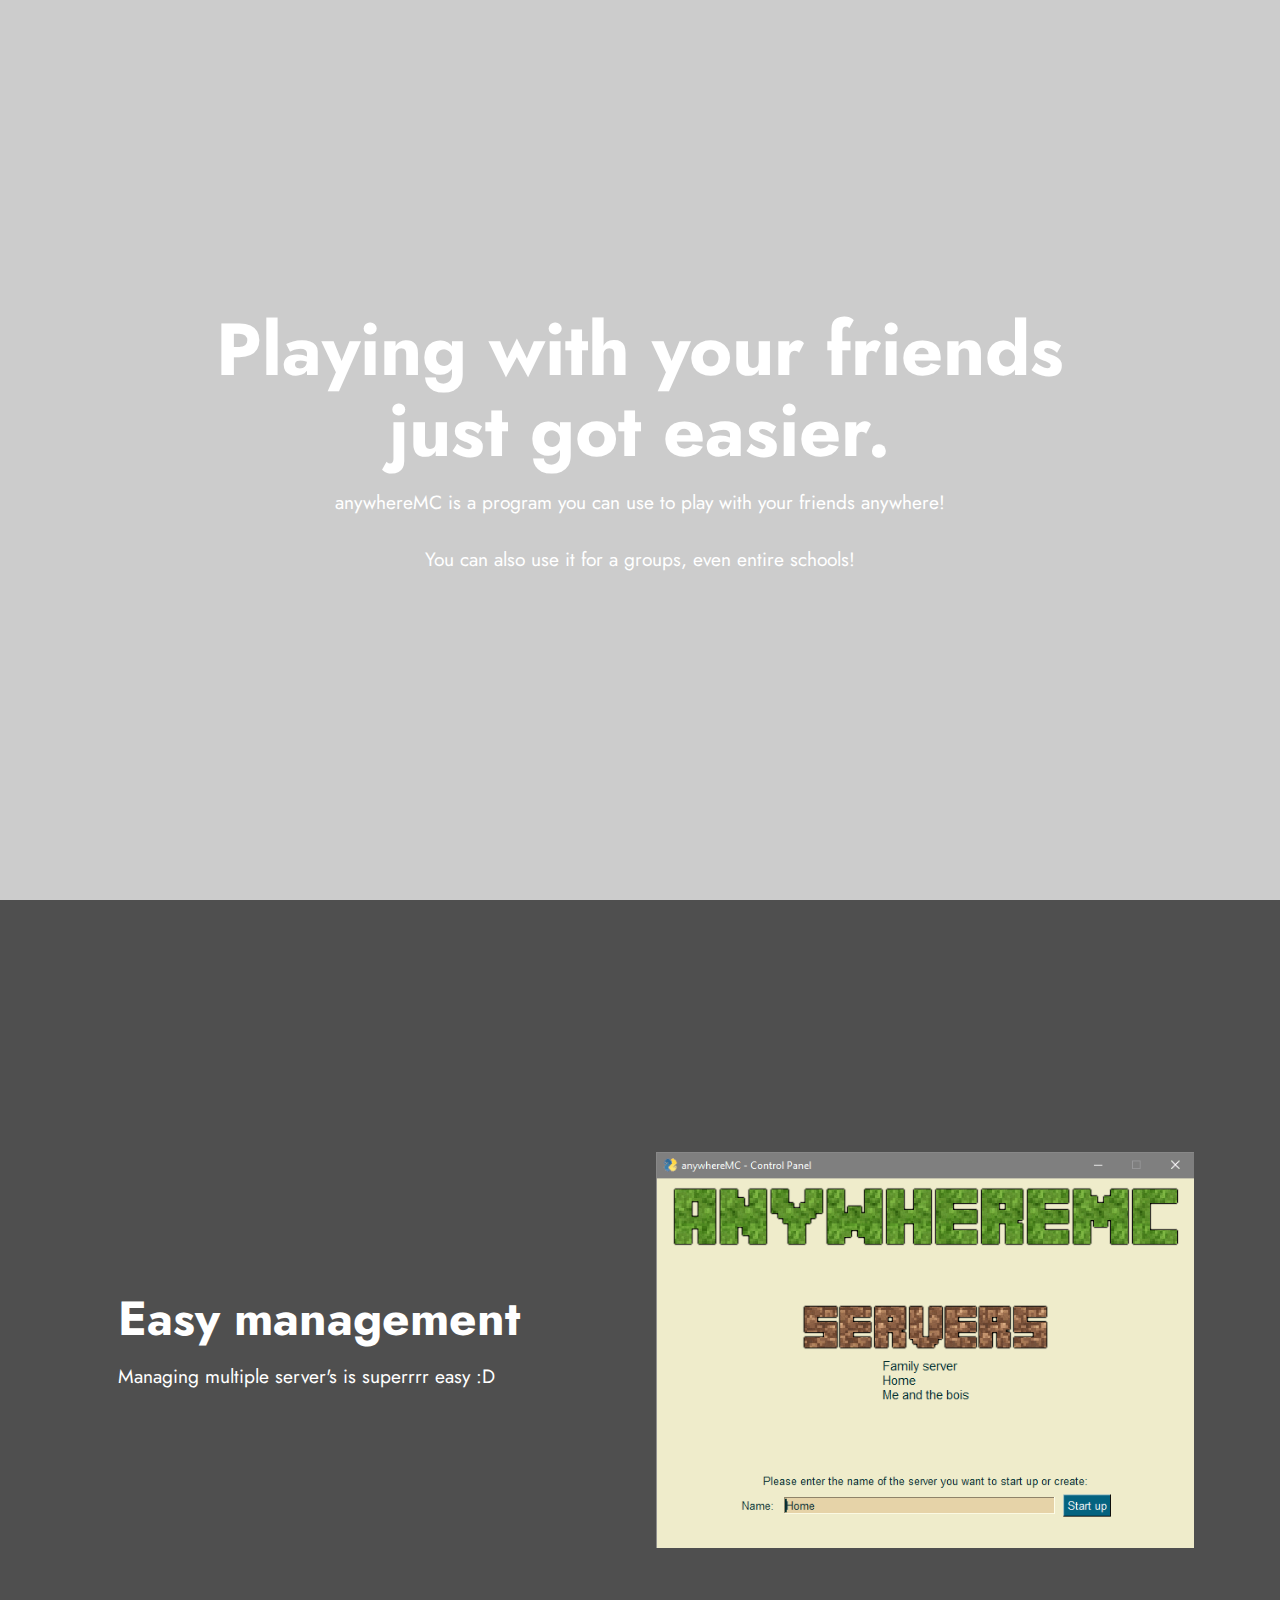
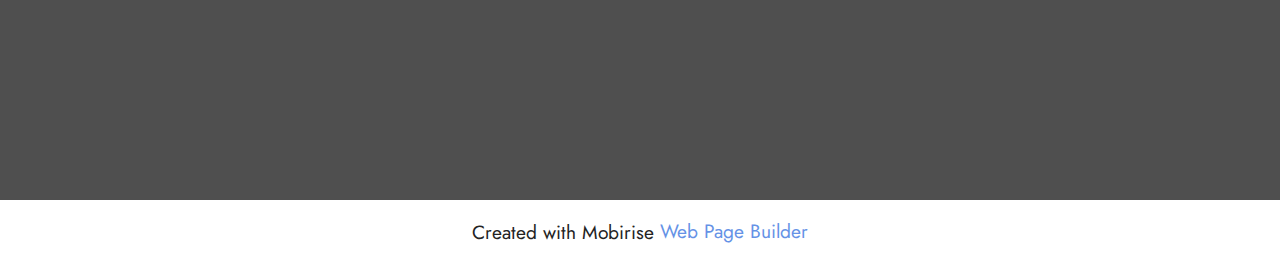
<file: index.html>
<!DOCTYPE html>
<html  >
<head>
  <!-- Site made with Mobirise Website Builder v5.6.11, https://mobirise.com -->
  <meta charset="UTF-8">
  <meta http-equiv="X-UA-Compatible" content="IE=edge">
  <meta name="generator" content="Mobirise v5.6.11, mobirise.com">
  <meta name="twitter:card" content="summary_large_image"/>
  <meta name="twitter:image:src" content="">
  <meta property="og:image" content="">
  <meta name="twitter:title" content="Home">
  <meta name="viewport" content="width=device-width, initial-scale=1, minimum-scale=1">
  <link rel="shortcut icon" href="assets/images/logo5.png" type="image/x-icon">
  <meta name="description" content="">
  
  
  <title>Home</title>
  <link rel="stylesheet" href="assets/bootstrap/css/bootstrap.min.css">
  <link rel="stylesheet" href="assets/bootstrap/css/bootstrap-grid.min.css">
  <link rel="stylesheet" href="assets/bootstrap/css/bootstrap-reboot.min.css">
  <link rel="stylesheet" href="assets/socicon/css/styles.css">
  <link rel="stylesheet" href="assets/theme/css/style.css">
  <link rel="preload" href="https://fonts.googleapis.com/css?family=Jost:100,200,300,400,500,600,700,800,900,100i,200i,300i,400i,500i,600i,700i,800i,900i&display=swap" as="style" onload="this.onload=null;this.rel='stylesheet'">
  <noscript><link rel="stylesheet" href="https://fonts.googleapis.com/css?family=Jost:100,200,300,400,500,600,700,800,900,100i,200i,300i,400i,500i,600i,700i,800i,900i&display=swap"></noscript>
  <link rel="preload" as="style" href="assets/mobirise/css/mbr-additional.css"><link rel="stylesheet" href="assets/mobirise/css/mbr-additional.css" type="text/css">
  
  
  
  
</head>
<body>
  
  <section data-bs-version="5.1" class="header13 cid-tbFLXDHTOe mbr-fullscreen" data-bg-video="https://www.youtube.com/watch?v=VmQMo48G7wE&amp;ab_channel=VirtualConflux" id="header13-0">

    

    <div class="mbr-fallback-image disabled"></div>
    <div class="mbr-overlay" style="opacity: 0.2; background-color: rgb(0, 0, 0);"></div>

    <div class="align-center container">
        <div class="row justify-content-center">
            <div class="col-12 col-lg-10">
                <h1 class="mbr-section-title mbr-fonts-style mb-3 display-1"><strong>Playing with your friends</strong><br><strong>just got easier.</strong></h1>
                
                <p class="mbr-text mbr-fonts-style mb-3 display-7">
                    anywhereMC is a program you can use to play with your friends anywhere!<br><br>You can also use it for a groups, even entire schools!</p>
                
                
            </div>
        </div>
    </div>
</section>

<section data-bs-version="5.1" class="header14 cid-tbFMNQB6Fv mbr-fullscreen" data-bg-video="https://www.youtube.com/watch?v=RTh8tTAGNA0&amp;ab_channel=VirtualConflux" id="header14-1">

    

    <div class="mbr-fallback-image disabled"></div>
    <div class="mbr-overlay" style="opacity: 0.8; background-color: rgb(35, 35, 35);"></div>

    <div class="container">
        <div class="row justify-content-center align-items-center">
            <div class="col-12 col-md-6 image-wrapper">
                <img src="assets/images/anywheremc-control-panel-7-15-2022-6-17-51-pm-634x560.png" alt="Mobirise Website Builder">
            </div>
            <div class="col-12 col-md">
                <div class="text-wrapper">
                    <h1 class="mbr-section-title mbr-fonts-style mb-3 display-2">
                        <strong>Easy management</strong></h1>
                    <p class="mbr-text mbr-fonts-style display-7">
                        Managing multiple server's is superrrr easy :D</p>
                    
                </div>
            </div>
        </div>
    </div>
</section><section class="display-7" style="padding: 0;align-items: center;justify-content: center;flex-wrap: wrap;    align-content: center;display: flex;position: relative;height: 4rem;"><a href="https://mobiri.se/2823133" style="flex: 1 1;height: 4rem;position: absolute;width: 100%;z-index: 1;"><img alt="" style="height: 4rem;" src="[data-uri]"></a><p style="margin: 0;text-align: center;" class="display-7">Created with Mobirise &#8204;</p><a style="z-index:1" href="https://mobirise.com/web-page-maker.html">Web Page Builder</a></section><script src="assets/bootstrap/js/bootstrap.bundle.min.js"></script>  <script src="assets/smoothscroll/smooth-scroll.js"></script>  <script src="assets/ytplayer/index.js"></script>  <script src="assets/vimeoplayer/player.js"></script>  <script src="assets/theme/js/script.js"></script>  
  
  
</body>
</html>
</file>
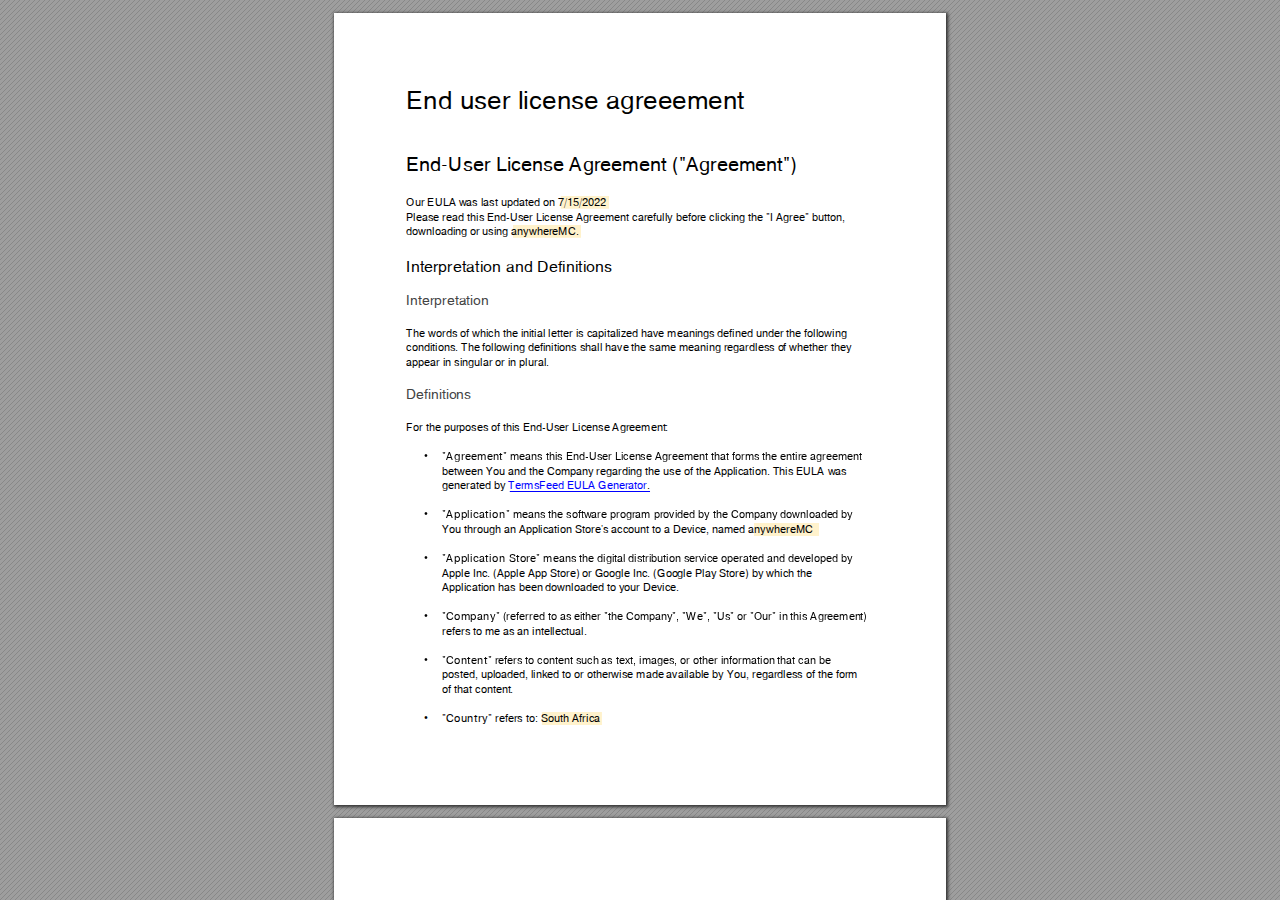
<file: EULA.html>
<!DOCTYPE html>
<!-- Created by pdf2htmlEX (https://github.com/pdf2htmlEX/pdf2htmlEX) -->
<html xmlns="http://www.w3.org/1999/xhtml">
<head>
<meta charset="utf-8"/>
<meta name="generator" content="pdf2htmlEX"/>
<meta http-equiv="X-UA-Compatible" content="IE=edge,chrome=1"/>
<style type="text/css">
/*! 
 * Base CSS for pdf2htmlEX
 * Copyright 2012,2013 Lu Wang <coolwanglu@gmail.com> 
 * https://github.com/pdf2htmlEX/pdf2htmlEX/blob/master/share/LICENSE
 */#sidebar{position:absolute;top:0;left:0;bottom:0;width:250px;padding:0;margin:0;overflow:auto}#page-container{position:absolute;top:0;left:0;margin:0;padding:0;border:0}@media screen{#sidebar.opened+#page-container{left:250px}#page-container{bottom:0;right:0;overflow:auto}.loading-indicator{display:none}.loading-indicator.active{display:block;position:absolute;width:64px;height:64px;top:50%;left:50%;margin-top:-32px;margin-left:-32px}.loading-indicator img{position:absolute;top:0;left:0;bottom:0;right:0}}@media print{@page{margin:0}html{margin:0}body{margin:0;-webkit-print-color-adjust:exact}#sidebar{display:none}#page-container{width:auto;height:auto;overflow:visible;background-color:transparent}.d{display:none}}.pf{position:relative;background-color:white;overflow:hidden;margin:0;border:0}.pc{position:absolute;border:0;padding:0;margin:0;top:0;left:0;width:100%;height:100%;overflow:hidden;display:block;transform-origin:0 0;-ms-transform-origin:0 0;-webkit-transform-origin:0 0}.pc.opened{display:block}.bf{position:absolute;border:0;margin:0;top:0;bottom:0;width:100%;height:100%;-ms-user-select:none;-moz-user-select:none;-webkit-user-select:none;user-select:none}.bi{position:absolute;border:0;margin:0;-ms-user-select:none;-moz-user-select:none;-webkit-user-select:none;user-select:none}@media print{.pf{margin:0;box-shadow:none;page-break-after:always;page-break-inside:avoid}@-moz-document url-prefix(){.pf{overflow:visible;border:1px solid #fff}.pc{overflow:visible}}}.c{position:absolute;border:0;padding:0;margin:0;overflow:hidden;display:block}.t{position:absolute;white-space:pre;font-size:1px;transform-origin:0 100%;-ms-transform-origin:0 100%;-webkit-transform-origin:0 100%;unicode-bidi:bidi-override;-moz-font-feature-settings:"liga" 0}.t:after{content:''}.t:before{content:'';display:inline-block}.t span{position:relative;unicode-bidi:bidi-override}._{display:inline-block;color:transparent;z-index:-1}::selection{background:rgba(127,255,255,0.4)}::-moz-selection{background:rgba(127,255,255,0.4)}.pi{display:none}.d{position:absolute;transform-origin:0 100%;-ms-transform-origin:0 100%;-webkit-transform-origin:0 100%}.it{border:0;background-color:rgba(255,255,255,0.0)}.ir:hover{cursor:pointer}</style>
<style type="text/css">
/*! 
 * Fancy styles for pdf2htmlEX
 * Copyright 2012,2013 Lu Wang <coolwanglu@gmail.com> 
 * https://github.com/pdf2htmlEX/pdf2htmlEX/blob/master/share/LICENSE
 */@keyframes fadein{from{opacity:0}to{opacity:1}}@-webkit-keyframes fadein{from{opacity:0}to{opacity:1}}@keyframes swing{0{transform:rotate(0)}10%{transform:rotate(0)}90%{transform:rotate(720deg)}100%{transform:rotate(720deg)}}@-webkit-keyframes swing{0{-webkit-transform:rotate(0)}10%{-webkit-transform:rotate(0)}90%{-webkit-transform:rotate(720deg)}100%{-webkit-transform:rotate(720deg)}}@media screen{#sidebar{background-color:#2f3236;background-image:url("[data-uri]")}#outline{font-family:Georgia,Times,"Times New Roman",serif;font-size:13px;margin:2em 1em}#outline ul{padding:0}#outline li{list-style-type:none;margin:1em 0}#outline li>ul{margin-left:1em}#outline a,#outline a:visited,#outline a:hover,#outline a:active{line-height:1.2;color:#e8e8e8;text-overflow:ellipsis;white-space:nowrap;text-decoration:none;display:block;overflow:hidden;outline:0}#outline a:hover{color:#0cf}#page-container{background-color:#9e9e9e;background-image:url("[data-uri]");-webkit-transition:left 500ms;transition:left 500ms}.pf{margin:13px auto;box-shadow:1px 1px 3px 1px #333;border-collapse:separate}.pc.opened{-webkit-animation:fadein 100ms;animation:fadein 100ms}.loading-indicator.active{-webkit-animation:swing 1.5s ease-in-out .01s infinite alternate none;animation:swing 1.5s ease-in-out .01s infinite alternate none}.checked{background:no-repeat url([data-uri])}}</style>
<style type="text/css">
.ff0{font-family:sans-serif;visibility:hidden;}
@font-face{font-family:ff1;src:url('[data-uri]')format("woff");}.ff1{font-family:ff1;line-height:1.089000;font-style:normal;font-weight:normal;visibility:visible;}
@font-face{font-family:ff2;src:url('[data-uri]')format("woff");}.ff2{font-family:ff2;line-height:0.941406;font-style:normal;font-weight:normal;visibility:visible;}
@font-face{font-family:ff3;src:url('[data-uri]')format("woff");}.ff3{font-family:ff3;line-height:1.089000;font-style:normal;font-weight:normal;visibility:visible;}
.m0{transform:matrix(0.250000,0.000000,0.000000,0.250000,0,0);-ms-transform:matrix(0.250000,0.000000,0.000000,0.250000,0,0);-webkit-transform:matrix(0.250000,0.000000,0.000000,0.250000,0,0);}
.m1{transform:none;-ms-transform:none;-webkit-transform:none;}
.v0{vertical-align:0.000000px;}
.ls0{letter-spacing:0.000000px;}
.ls1{letter-spacing:0.138800px;}
.sc_{text-shadow:none;}
.sc0{text-shadow:-0.015em 0 transparent,0 0.015em transparent,0.015em 0 transparent,0 -0.015em  transparent;}
@media screen and (-webkit-min-device-pixel-ratio:0){
.sc_{-webkit-text-stroke:0px transparent;}
.sc0{-webkit-text-stroke:0.015em transparent;text-shadow:none;}
}
.ws0{word-spacing:-44.160000px;}
.ws3{word-spacing:-17.886320px;}
.ws1{word-spacing:-12.276480px;}
.ws2{word-spacing:0.000000px;}
._0{margin-left:-1.145760px;}
._1{width:1.021440px;}
._2{width:44.251520px;}
.fc2{color:rgb(0,0,255);}
.fc1{color:rgb(67,67,67);}
.fc0{color:rgb(0,0,0);}
.fs1{font-size:44.160000px;}
.fs4{font-size:56.160000px;}
.fs3{font-size:63.840000px;}
.fs2{font-size:80.160000px;}
.fs0{font-size:104.160000px;}
.y0{bottom:-0.500000px;}
.y1{bottom:0.000000px;}
.y69{bottom:80.904000px;}
.y25{bottom:82.944000px;}
.ybc{bottom:83.664000px;}
.y8f{bottom:86.664000px;}
.y85{bottom:87.984000px;}
.y24{bottom:97.344000px;}
.ybb{bottom:98.184000px;}
.y4a{bottom:100.220000px;}
.y68{bottom:100.820000px;}
.y8e{bottom:101.180000px;}
.y84{bottom:102.500000px;}
.y23{bottom:111.860000px;}
.yba{bottom:112.700000px;}
.y99{bottom:114.740000px;}
.y8d{bottom:115.820000px;}
.y83{bottom:117.020000px;}
.y49{bottom:117.500000px;}
.y22{bottom:126.500000px;}
.yb9{bottom:127.220000px;}
.y98{bottom:129.380000px;}
.y8c{bottom:130.340000px;}
.y82{bottom:131.540000px;}
.y67{bottom:137.900000px;}
.y21{bottom:141.140000px;}
.yb8{bottom:141.860000px;}
.y97{bottom:143.900000px;}
.y8b{bottom:144.860000px;}
.y81{bottom:146.060000px;}
.y48{bottom:150.140000px;}
.y66{bottom:152.420000px;}
.y20{bottom:155.540000px;}
.y96{bottom:158.420000px;}
.y8a{bottom:159.380000px;}
.yb7{bottom:161.660000px;}
.y80{bottom:165.980000px;}
.y65{bottom:166.940000px;}
.y1f{bottom:170.060000px;}
.y89{bottom:174.020000px;}
.y95{bottom:175.700000px;}
.y64{bottom:181.460000px;}
.y1e{bottom:184.820000px;}
.y47{bottom:187.220000px;}
.y88{bottom:188.540000px;}
.yb6{bottom:198.740000px;}
.y1d{bottom:199.220000px;}
.y63{bottom:201.380000px;}
.y46{bottom:201.860000px;}
.y7f{bottom:203.060000px;}
.y94{bottom:208.340000px;}
.yb5{bottom:213.290000px;}
.y1c{bottom:213.770000px;}
.y45{bottom:216.410000px;}
.y7e{bottom:217.610000px;}
.yb4{bottom:227.810000px;}
.y1b{bottom:228.290000px;}
.y44{bottom:230.930000px;}
.y7d{bottom:232.130000px;}
.y62{bottom:238.490000px;}
.yb3{bottom:242.450000px;}
.y1a{bottom:242.930000px;}
.y43{bottom:245.450000px;}
.y7c{bottom:246.770000px;}
.y61{bottom:253.010000px;}
.y19{bottom:257.450000px;}
.y42{bottom:260.090000px;}
.y7b{bottom:261.290000px;}
.yb2{bottom:262.250000px;}
.y60{bottom:267.530000px;}
.y18{bottom:271.970000px;}
.y41{bottom:274.610000px;}
.y7a{bottom:275.810000px;}
.y5f{bottom:282.170000px;}
.y17{bottom:286.610000px;}
.y40{bottom:289.130000px;}
.y79{bottom:290.330000px;}
.y5e{bottom:296.690000px;}
.yb1{bottom:299.330000px;}
.y16{bottom:301.010000px;}
.y3f{bottom:303.650000px;}
.y78{bottom:304.970000px;}
.y5d{bottom:311.210000px;}
.yb0{bottom:313.850000px;}
.y15{bottom:315.530000px;}
.y3e{bottom:318.170000px;}
.y77{bottom:319.490000px;}
.y5c{bottom:325.730000px;}
.yaf{bottom:328.490000px;}
.y14{bottom:330.170000px;}
.y3d{bottom:332.810000px;}
.y76{bottom:334.010000px;}
.y5b{bottom:340.250000px;}
.yae{bottom:343.010000px;}
.y13{bottom:344.810000px;}
.y3c{bottom:347.330000px;}
.y75{bottom:348.530000px;}
.y5a{bottom:354.890000px;}
.yad{bottom:357.530000px;}
.y12{bottom:359.210000px;}
.y3b{bottom:361.850000px;}
.y74{bottom:363.050000px;}
.y59{bottom:369.410000px;}
.yac{bottom:372.050000px;}
.y11{bottom:373.730000px;}
.y3a{bottom:376.370000px;}
.y73{bottom:377.690000px;}
.yab{bottom:386.710000px;}
.y10{bottom:388.390000px;}
.y58{bottom:389.230000px;}
.y39{bottom:391.030000px;}
.y72{bottom:392.230000px;}
.yaa{bottom:401.230000px;}
.yf{bottom:405.550000px;}
.y71{bottom:406.750000px;}
.y87{bottom:412.030000px;}
.ya9{bottom:415.750000px;}
.y38{bottom:420.070000px;}
.y57{bottom:426.310000px;}
.y70{bottom:426.550000px;}
.y37{bottom:434.590000px;}
.ya8{bottom:435.550000px;}
.ye{bottom:439.030000px;}
.y56{bottom:440.950000px;}
.y36{bottom:449.110000px;}
.yd{bottom:453.550000px;}
.y55{bottom:455.470000px;}
.y6f{bottom:463.750000px;}
.yc{bottom:468.070000px;}
.y35{bottom:469.030000px;}
.y54{bottom:469.990000px;}
.ya7{bottom:472.750000px;}
.y6e{bottom:478.270000px;}
.yb{bottom:482.590000px;}
.y53{bottom:484.510000px;}
.ya6{bottom:487.270000px;}
.y6d{bottom:492.790000px;}
.y52{bottom:499.150000px;}
.ya{bottom:499.870000px;}
.ya5{bottom:501.790000px;}
.y34{bottom:506.110000px;}
.y6c{bottom:507.310000px;}
.y51{bottom:513.670000px;}
.ya4{bottom:516.310000px;}
.y33{bottom:520.630000px;}
.y6b{bottom:521.830000px;}
.y86{bottom:527.230000px;}
.y50{bottom:528.190000px;}
.ya3{bottom:530.830000px;}
.y9{bottom:532.510000px;}
.y32{bottom:535.270000px;}
.y93{bottom:536.470000px;}
.y6a{bottom:541.750000px;}
.y4f{bottom:542.710000px;}
.ya2{bottom:545.470000px;}
.y31{bottom:549.820000px;}
.y92{bottom:551.020000px;}
.y4e{bottom:560.020000px;}
.y30{bottom:564.340000px;}
.y91{bottom:565.540000px;}
.y8{bottom:569.740000px;}
.ya1{bottom:574.540000px;}
.y2f{bottom:578.860000px;}
.yc1{bottom:580.060000px;}
.y7{bottom:584.260000px;}
.y90{bottom:585.340000px;}
.y4d{bottom:593.380000px;}
.y2e{bottom:593.500000px;}
.ya0{bottom:594.340000px;}
.yc0{bottom:594.700000px;}
.y6{bottom:598.780000px;}
.y2d{bottom:607.900000px;}
.ybf{bottom:609.220000px;}
.y5{bottom:613.300000px;}
.y2c{bottom:622.540000px;}
.ybe{bottom:623.740000px;}
.y9f{bottom:631.540000px;}
.y4{bottom:634.060000px;}
.y2b{bottom:637.060000px;}
.ybd{bottom:643.540000px;}
.y9e{bottom:646.060000px;}
.y4c{bottom:651.580000px;}
.y2a{bottom:651.700000px;}
.y9d{bottom:660.580000px;}
.y29{bottom:666.100000px;}
.y9c{bottom:675.100000px;}
.y3{bottom:676.900000px;}
.y28{bottom:680.740000px;}
.y9b{bottom:689.740000px;}
.y4b{bottom:695.260000px;}
.y27{bottom:695.380000px;}
.y2{bottom:695.740000px;}
.y9a{bottom:706.900000px;}
.y26{bottom:709.780000px;}
.h3{height:38.198400px;}
.h6{height:48.578400px;}
.h5{height:55.221600px;}
.h4{height:69.338400px;}
.h2{height:90.098400px;}
.h0{height:792.000000px;}
.h1{height:792.500000px;}
.w2{width:611.999991px;}
.w0{width:612.000000px;}
.w1{width:612.500000px;}
.x0{left:0.000000px;}
.x1{left:72.023991px;}
.x2{left:90.023991px;}
.x3{left:108.019991px;}
@media print{
.v0{vertical-align:0.000000pt;}
.ls0{letter-spacing:0.000000pt;}
.ls1{letter-spacing:0.185067pt;}
.ws0{word-spacing:-58.880000pt;}
.ws3{word-spacing:-23.848427pt;}
.ws1{word-spacing:-16.368640pt;}
.ws2{word-spacing:0.000000pt;}
._0{margin-left:-1.527680pt;}
._1{width:1.361920pt;}
._2{width:59.002027pt;}
.fs1{font-size:58.880000pt;}
.fs4{font-size:74.880000pt;}
.fs3{font-size:85.120000pt;}
.fs2{font-size:106.880000pt;}
.fs0{font-size:138.880000pt;}
.y0{bottom:-0.666667pt;}
.y1{bottom:0.000000pt;}
.y69{bottom:107.872000pt;}
.y25{bottom:110.592000pt;}
.ybc{bottom:111.552000pt;}
.y8f{bottom:115.552000pt;}
.y85{bottom:117.312000pt;}
.y24{bottom:129.792000pt;}
.ybb{bottom:130.912000pt;}
.y4a{bottom:133.626667pt;}
.y68{bottom:134.426667pt;}
.y8e{bottom:134.906667pt;}
.y84{bottom:136.666667pt;}
.y23{bottom:149.146667pt;}
.yba{bottom:150.266667pt;}
.y99{bottom:152.986667pt;}
.y8d{bottom:154.426667pt;}
.y83{bottom:156.026667pt;}
.y49{bottom:156.666667pt;}
.y22{bottom:168.666667pt;}
.yb9{bottom:169.626667pt;}
.y98{bottom:172.506667pt;}
.y8c{bottom:173.786667pt;}
.y82{bottom:175.386667pt;}
.y67{bottom:183.866667pt;}
.y21{bottom:188.186667pt;}
.yb8{bottom:189.146667pt;}
.y97{bottom:191.866667pt;}
.y8b{bottom:193.146667pt;}
.y81{bottom:194.746667pt;}
.y48{bottom:200.186667pt;}
.y66{bottom:203.226667pt;}
.y20{bottom:207.386667pt;}
.y96{bottom:211.226667pt;}
.y8a{bottom:212.506667pt;}
.yb7{bottom:215.546667pt;}
.y80{bottom:221.306667pt;}
.y65{bottom:222.586667pt;}
.y1f{bottom:226.746667pt;}
.y89{bottom:232.026667pt;}
.y95{bottom:234.266667pt;}
.y64{bottom:241.946667pt;}
.y1e{bottom:246.426667pt;}
.y47{bottom:249.626667pt;}
.y88{bottom:251.386667pt;}
.yb6{bottom:264.986667pt;}
.y1d{bottom:265.626667pt;}
.y63{bottom:268.506667pt;}
.y46{bottom:269.146667pt;}
.y7f{bottom:270.746667pt;}
.y94{bottom:277.786667pt;}
.yb5{bottom:284.386667pt;}
.y1c{bottom:285.026667pt;}
.y45{bottom:288.546667pt;}
.y7e{bottom:290.146667pt;}
.yb4{bottom:303.746667pt;}
.y1b{bottom:304.386667pt;}
.y44{bottom:307.906667pt;}
.y7d{bottom:309.506667pt;}
.y62{bottom:317.986667pt;}
.yb3{bottom:323.266667pt;}
.y1a{bottom:323.906667pt;}
.y43{bottom:327.266667pt;}
.y7c{bottom:329.026667pt;}
.y61{bottom:337.346667pt;}
.y19{bottom:343.266667pt;}
.y42{bottom:346.786667pt;}
.y7b{bottom:348.386667pt;}
.yb2{bottom:349.666667pt;}
.y60{bottom:356.706667pt;}
.y18{bottom:362.626667pt;}
.y41{bottom:366.146667pt;}
.y7a{bottom:367.746667pt;}
.y5f{bottom:376.226667pt;}
.y17{bottom:382.146667pt;}
.y40{bottom:385.506667pt;}
.y79{bottom:387.106667pt;}
.y5e{bottom:395.586667pt;}
.yb1{bottom:399.106667pt;}
.y16{bottom:401.346667pt;}
.y3f{bottom:404.866667pt;}
.y78{bottom:406.626667pt;}
.y5d{bottom:414.946667pt;}
.yb0{bottom:418.466667pt;}
.y15{bottom:420.706667pt;}
.y3e{bottom:424.226667pt;}
.y77{bottom:425.986667pt;}
.y5c{bottom:434.306667pt;}
.yaf{bottom:437.986667pt;}
.y14{bottom:440.226667pt;}
.y3d{bottom:443.746667pt;}
.y76{bottom:445.346667pt;}
.y5b{bottom:453.666667pt;}
.yae{bottom:457.346667pt;}
.y13{bottom:459.746667pt;}
.y3c{bottom:463.106667pt;}
.y75{bottom:464.706667pt;}
.y5a{bottom:473.186667pt;}
.yad{bottom:476.706667pt;}
.y12{bottom:478.946667pt;}
.y3b{bottom:482.466667pt;}
.y74{bottom:484.066667pt;}
.y59{bottom:492.546667pt;}
.yac{bottom:496.066667pt;}
.y11{bottom:498.306667pt;}
.y3a{bottom:501.826667pt;}
.y73{bottom:503.586667pt;}
.yab{bottom:515.613333pt;}
.y10{bottom:517.853333pt;}
.y58{bottom:518.973333pt;}
.y39{bottom:521.373333pt;}
.y72{bottom:522.973333pt;}
.yaa{bottom:534.973333pt;}
.yf{bottom:540.733333pt;}
.y71{bottom:542.333333pt;}
.y87{bottom:549.373333pt;}
.ya9{bottom:554.333333pt;}
.y38{bottom:560.093333pt;}
.y57{bottom:568.413333pt;}
.y70{bottom:568.733333pt;}
.y37{bottom:579.453333pt;}
.ya8{bottom:580.733333pt;}
.ye{bottom:585.373333pt;}
.y56{bottom:587.933333pt;}
.y36{bottom:598.813333pt;}
.yd{bottom:604.733333pt;}
.y55{bottom:607.293333pt;}
.y6f{bottom:618.333333pt;}
.yc{bottom:624.093333pt;}
.y35{bottom:625.373333pt;}
.y54{bottom:626.653333pt;}
.ya7{bottom:630.333333pt;}
.y6e{bottom:637.693333pt;}
.yb{bottom:643.453333pt;}
.y53{bottom:646.013333pt;}
.ya6{bottom:649.693333pt;}
.y6d{bottom:657.053333pt;}
.y52{bottom:665.533333pt;}
.ya{bottom:666.493333pt;}
.ya5{bottom:669.053333pt;}
.y34{bottom:674.813333pt;}
.y6c{bottom:676.413333pt;}
.y51{bottom:684.893333pt;}
.ya4{bottom:688.413333pt;}
.y33{bottom:694.173333pt;}
.y6b{bottom:695.773333pt;}
.y86{bottom:702.973333pt;}
.y50{bottom:704.253333pt;}
.ya3{bottom:707.773333pt;}
.y9{bottom:710.013333pt;}
.y32{bottom:713.693333pt;}
.y93{bottom:715.293333pt;}
.y6a{bottom:722.333333pt;}
.y4f{bottom:723.613333pt;}
.ya2{bottom:727.293333pt;}
.y31{bottom:733.093333pt;}
.y92{bottom:734.693333pt;}
.y4e{bottom:746.693333pt;}
.y30{bottom:752.453333pt;}
.y91{bottom:754.053333pt;}
.y8{bottom:759.653333pt;}
.ya1{bottom:766.053333pt;}
.y2f{bottom:771.813333pt;}
.yc1{bottom:773.413333pt;}
.y7{bottom:779.013333pt;}
.y90{bottom:780.453333pt;}
.y4d{bottom:791.173333pt;}
.y2e{bottom:791.333333pt;}
.ya0{bottom:792.453333pt;}
.yc0{bottom:792.933333pt;}
.y6{bottom:798.373333pt;}
.y2d{bottom:810.533333pt;}
.ybf{bottom:812.293333pt;}
.y5{bottom:817.733333pt;}
.y2c{bottom:830.053333pt;}
.ybe{bottom:831.653333pt;}
.y9f{bottom:842.053333pt;}
.y4{bottom:845.413333pt;}
.y2b{bottom:849.413333pt;}
.ybd{bottom:858.053333pt;}
.y9e{bottom:861.413333pt;}
.y4c{bottom:868.773333pt;}
.y2a{bottom:868.933333pt;}
.y9d{bottom:880.773333pt;}
.y29{bottom:888.133333pt;}
.y9c{bottom:900.133333pt;}
.y3{bottom:902.533333pt;}
.y28{bottom:907.653333pt;}
.y9b{bottom:919.653333pt;}
.y4b{bottom:927.013333pt;}
.y27{bottom:927.173333pt;}
.y2{bottom:927.653333pt;}
.y9a{bottom:942.533333pt;}
.y26{bottom:946.373333pt;}
.h3{height:50.931200pt;}
.h6{height:64.771200pt;}
.h5{height:73.628800pt;}
.h4{height:92.451200pt;}
.h2{height:120.131200pt;}
.h0{height:1056.000000pt;}
.h1{height:1056.666667pt;}
.w2{width:815.999988pt;}
.w0{width:816.000000pt;}
.w1{width:816.666667pt;}
.x0{left:0.000000pt;}
.x1{left:96.031988pt;}
.x2{left:120.031988pt;}
.x3{left:144.026655pt;}
}
</style>
<script>
/*
 Copyright 2012 Mozilla Foundation 
 Copyright 2013 Lu Wang <coolwanglu@gmail.com>
 Apachine License Version 2.0 
*/
(function(){function b(a,b,e,f){var c=(a.className||"").split(/\s+/g);""===c[0]&&c.shift();var d=c.indexOf(b);0>d&&e&&c.push(b);0<=d&&f&&c.splice(d,1);a.className=c.join(" ");return 0<=d}if(!("classList"in document.createElement("div"))){var e={add:function(a){b(this.element,a,!0,!1)},contains:function(a){return b(this.element,a,!1,!1)},remove:function(a){b(this.element,a,!1,!0)},toggle:function(a){b(this.element,a,!0,!0)}};Object.defineProperty(HTMLElement.prototype,"classList",{get:function(){if(this._classList)return this._classList;
var a=Object.create(e,{element:{value:this,writable:!1,enumerable:!0}});Object.defineProperty(this,"_classList",{value:a,writable:!1,enumerable:!1});return a},enumerable:!0})}})();
</script>
<script>
(function(){/*
 pdf2htmlEX.js: Core UI functions for pdf2htmlEX 
 Copyright 2012,2013 Lu Wang <coolwanglu@gmail.com> and other contributors 
 https://github.com/pdf2htmlEX/pdf2htmlEX/blob/master/share/LICENSE 
*/
var pdf2htmlEX=window.pdf2htmlEX=window.pdf2htmlEX||{},CSS_CLASS_NAMES={page_frame:"pf",page_content_box:"pc",page_data:"pi",background_image:"bi",link:"l",input_radio:"ir",__dummy__:"no comma"},DEFAULT_CONFIG={container_id:"page-container",sidebar_id:"sidebar",outline_id:"outline",loading_indicator_cls:"loading-indicator",preload_pages:3,render_timeout:100,scale_step:0.9,key_handler:!0,hashchange_handler:!0,view_history_handler:!0,__dummy__:"no comma"},EPS=1E-6;
function invert(a){var b=a[0]*a[3]-a[1]*a[2];return[a[3]/b,-a[1]/b,-a[2]/b,a[0]/b,(a[2]*a[5]-a[3]*a[4])/b,(a[1]*a[4]-a[0]*a[5])/b]}function transform(a,b){return[a[0]*b[0]+a[2]*b[1]+a[4],a[1]*b[0]+a[3]*b[1]+a[5]]}function get_page_number(a){return parseInt(a.getAttribute("data-page-no"),16)}function disable_dragstart(a){for(var b=0,c=a.length;b<c;++b)a[b].addEventListener("dragstart",function(){return!1},!1)}
function clone_and_extend_objs(a){for(var b={},c=0,e=arguments.length;c<e;++c){var h=arguments[c],d;for(d in h)h.hasOwnProperty(d)&&(b[d]=h[d])}return b}
function Page(a){if(a){this.shown=this.loaded=!1;this.page=a;this.num=get_page_number(a);this.original_height=a.clientHeight;this.original_width=a.clientWidth;var b=a.getElementsByClassName(CSS_CLASS_NAMES.page_content_box)[0];b&&(this.content_box=b,this.original_scale=this.cur_scale=this.original_height/b.clientHeight,this.page_data=JSON.parse(a.getElementsByClassName(CSS_CLASS_NAMES.page_data)[0].getAttribute("data-data")),this.ctm=this.page_data.ctm,this.ictm=invert(this.ctm),this.loaded=!0)}}
Page.prototype={hide:function(){this.loaded&&this.shown&&(this.content_box.classList.remove("opened"),this.shown=!1)},show:function(){this.loaded&&!this.shown&&(this.content_box.classList.add("opened"),this.shown=!0)},rescale:function(a){this.cur_scale=0===a?this.original_scale:a;this.loaded&&(a=this.content_box.style,a.msTransform=a.webkitTransform=a.transform="scale("+this.cur_scale.toFixed(3)+")");a=this.page.style;a.height=this.original_height*this.cur_scale+"px";a.width=this.original_width*this.cur_scale+
"px"},view_position:function(){var a=this.page,b=a.parentNode;return[b.scrollLeft-a.offsetLeft-a.clientLeft,b.scrollTop-a.offsetTop-a.clientTop]},height:function(){return this.page.clientHeight},width:function(){return this.page.clientWidth}};function Viewer(a){this.config=clone_and_extend_objs(DEFAULT_CONFIG,0<arguments.length?a:{});this.pages_loading=[];this.init_before_loading_content();var b=this;document.addEventListener("DOMContentLoaded",function(){b.init_after_loading_content()},!1)}
Viewer.prototype={scale:1,cur_page_idx:0,first_page_idx:0,init_before_loading_content:function(){this.pre_hide_pages()},initialize_radio_button:function(){for(var a=document.getElementsByClassName(CSS_CLASS_NAMES.input_radio),b=0;b<a.length;b++)a[b].addEventListener("click",function(){this.classList.toggle("checked")})},init_after_loading_content:function(){this.sidebar=document.getElementById(this.config.sidebar_id);this.outline=document.getElementById(this.config.outline_id);this.container=document.getElementById(this.config.container_id);
this.loading_indicator=document.getElementsByClassName(this.config.loading_indicator_cls)[0];for(var a=!0,b=this.outline.childNodes,c=0,e=b.length;c<e;++c)if("ul"===b[c].nodeName.toLowerCase()){a=!1;break}a||this.sidebar.classList.add("opened");this.find_pages();if(0!=this.pages.length){disable_dragstart(document.getElementsByClassName(CSS_CLASS_NAMES.background_image));this.config.key_handler&&this.register_key_handler();var h=this;this.config.hashchange_handler&&window.addEventListener("hashchange",
function(a){h.navigate_to_dest(document.location.hash.substring(1))},!1);this.config.view_history_handler&&window.addEventListener("popstate",function(a){a.state&&h.navigate_to_dest(a.state)},!1);this.container.addEventListener("scroll",function(){h.update_page_idx();h.schedule_render(!0)},!1);[this.container,this.outline].forEach(function(a){a.addEventListener("click",h.link_handler.bind(h),!1)});this.initialize_radio_button();this.render()}},find_pages:function(){for(var a=[],b={},c=this.container.childNodes,
e=0,h=c.length;e<h;++e){var d=c[e];d.nodeType===Node.ELEMENT_NODE&&d.classList.contains(CSS_CLASS_NAMES.page_frame)&&(d=new Page(d),a.push(d),b[d.num]=a.length-1)}this.pages=a;this.page_map=b},load_page:function(a,b,c){var e=this.pages;if(!(a>=e.length||(e=e[a],e.loaded||this.pages_loading[a]))){var e=e.page,h=e.getAttribute("data-page-url");if(h){this.pages_loading[a]=!0;var d=e.getElementsByClassName(this.config.loading_indicator_cls)[0];"undefined"===typeof d&&(d=this.loading_indicator.cloneNode(!0),
d.classList.add("active"),e.appendChild(d));var f=this,g=new XMLHttpRequest;g.open("GET",h,!0);g.onload=function(){if(200===g.status||0===g.status){var b=document.createElement("div");b.innerHTML=g.responseText;for(var d=null,b=b.childNodes,e=0,h=b.length;e<h;++e){var p=b[e];if(p.nodeType===Node.ELEMENT_NODE&&p.classList.contains(CSS_CLASS_NAMES.page_frame)){d=p;break}}b=f.pages[a];f.container.replaceChild(d,b.page);b=new Page(d);f.pages[a]=b;b.hide();b.rescale(f.scale);disable_dragstart(d.getElementsByClassName(CSS_CLASS_NAMES.background_image));
f.schedule_render(!1);c&&c(b)}delete f.pages_loading[a]};g.send(null)}void 0===b&&(b=this.config.preload_pages);0<--b&&(f=this,setTimeout(function(){f.load_page(a+1,b)},0))}},pre_hide_pages:function(){var a="@media screen{."+CSS_CLASS_NAMES.page_content_box+"{display:none;}}",b=document.createElement("style");b.styleSheet?b.styleSheet.cssText=a:b.appendChild(document.createTextNode(a));document.head.appendChild(b)},render:function(){for(var a=this.container,b=a.scrollTop,c=a.clientHeight,a=b-c,b=
b+c+c,c=this.pages,e=0,h=c.length;e<h;++e){var d=c[e],f=d.page,g=f.offsetTop+f.clientTop,f=g+f.clientHeight;g<=b&&f>=a?d.loaded?d.show():this.load_page(e):d.hide()}},update_page_idx:function(){var a=this.pages,b=a.length;if(!(2>b)){for(var c=this.container,e=c.scrollTop,c=e+c.clientHeight,h=-1,d=b,f=d-h;1<f;){var g=h+Math.floor(f/2),f=a[g].page;f.offsetTop+f.clientTop+f.clientHeight>=e?d=g:h=g;f=d-h}this.first_page_idx=d;for(var g=h=this.cur_page_idx,k=0;d<b;++d){var f=a[d].page,l=f.offsetTop+f.clientTop,
f=f.clientHeight;if(l>c)break;f=(Math.min(c,l+f)-Math.max(e,l))/f;if(d===h&&Math.abs(f-1)<=EPS){g=h;break}f>k&&(k=f,g=d)}this.cur_page_idx=g}},schedule_render:function(a){if(void 0!==this.render_timer){if(!a)return;clearTimeout(this.render_timer)}var b=this;this.render_timer=setTimeout(function(){delete b.render_timer;b.render()},this.config.render_timeout)},register_key_handler:function(){var a=this;window.addEventListener("DOMMouseScroll",function(b){if(b.ctrlKey){b.preventDefault();var c=a.container,
e=c.getBoundingClientRect(),c=[b.clientX-e.left-c.clientLeft,b.clientY-e.top-c.clientTop];a.rescale(Math.pow(a.config.scale_step,b.detail),!0,c)}},!1);window.addEventListener("keydown",function(b){var c=!1,e=b.ctrlKey||b.metaKey,h=b.altKey;switch(b.keyCode){case 61:case 107:case 187:e&&(a.rescale(1/a.config.scale_step,!0),c=!0);break;case 173:case 109:case 189:e&&(a.rescale(a.config.scale_step,!0),c=!0);break;case 48:e&&(a.rescale(0,!1),c=!0);break;case 33:h?a.scroll_to(a.cur_page_idx-1):a.container.scrollTop-=
a.container.clientHeight;c=!0;break;case 34:h?a.scroll_to(a.cur_page_idx+1):a.container.scrollTop+=a.container.clientHeight;c=!0;break;case 35:a.container.scrollTop=a.container.scrollHeight;c=!0;break;case 36:a.container.scrollTop=0,c=!0}c&&b.preventDefault()},!1)},rescale:function(a,b,c){var e=this.scale;this.scale=a=0===a?1:b?e*a:a;c||(c=[0,0]);b=this.container;c[0]+=b.scrollLeft;c[1]+=b.scrollTop;for(var h=this.pages,d=h.length,f=this.first_page_idx;f<d;++f){var g=h[f].page;if(g.offsetTop+g.clientTop>=
c[1])break}g=f-1;0>g&&(g=0);var g=h[g].page,k=g.clientWidth,f=g.clientHeight,l=g.offsetLeft+g.clientLeft,m=c[0]-l;0>m?m=0:m>k&&(m=k);k=g.offsetTop+g.clientTop;c=c[1]-k;0>c?c=0:c>f&&(c=f);for(f=0;f<d;++f)h[f].rescale(a);b.scrollLeft+=m/e*a+g.offsetLeft+g.clientLeft-m-l;b.scrollTop+=c/e*a+g.offsetTop+g.clientTop-c-k;this.schedule_render(!0)},fit_width:function(){var a=this.cur_page_idx;this.rescale(this.container.clientWidth/this.pages[a].width(),!0);this.scroll_to(a)},fit_height:function(){var a=this.cur_page_idx;
this.rescale(this.container.clientHeight/this.pages[a].height(),!0);this.scroll_to(a)},get_containing_page:function(a){for(;a;){if(a.nodeType===Node.ELEMENT_NODE&&a.classList.contains(CSS_CLASS_NAMES.page_frame)){a=get_page_number(a);var b=this.page_map;return a in b?this.pages[b[a]]:null}a=a.parentNode}return null},link_handler:function(a){var b=a.target,c=b.getAttribute("data-dest-detail");if(c){if(this.config.view_history_handler)try{var e=this.get_current_view_hash();window.history.replaceState(e,
"","#"+e);window.history.pushState(c,"","#"+c)}catch(h){}this.navigate_to_dest(c,this.get_containing_page(b));a.preventDefault()}},navigate_to_dest:function(a,b){try{var c=JSON.parse(a)}catch(e){return}if(c instanceof Array){var h=c[0],d=this.page_map;if(h in d){for(var f=d[h],h=this.pages[f],d=2,g=c.length;d<g;++d){var k=c[d];if(null!==k&&"number"!==typeof k)return}for(;6>c.length;)c.push(null);var g=b||this.pages[this.cur_page_idx],d=g.view_position(),d=transform(g.ictm,[d[0],g.height()-d[1]]),
g=this.scale,l=[0,0],m=!0,k=!1,n=this.scale;switch(c[1]){case "XYZ":l=[null===c[2]?d[0]:c[2]*n,null===c[3]?d[1]:c[3]*n];g=c[4];if(null===g||0===g)g=this.scale;k=!0;break;case "Fit":case "FitB":l=[0,0];k=!0;break;case "FitH":case "FitBH":l=[0,null===c[2]?d[1]:c[2]*n];k=!0;break;case "FitV":case "FitBV":l=[null===c[2]?d[0]:c[2]*n,0];k=!0;break;case "FitR":l=[c[2]*n,c[5]*n],m=!1,k=!0}if(k){this.rescale(g,!1);var p=this,c=function(a){l=transform(a.ctm,l);m&&(l[1]=a.height()-l[1]);p.scroll_to(f,l)};h.loaded?
c(h):(this.load_page(f,void 0,c),this.scroll_to(f))}}}},scroll_to:function(a,b){var c=this.pages;if(!(0>a||a>=c.length)){c=c[a].view_position();void 0===b&&(b=[0,0]);var e=this.container;e.scrollLeft+=b[0]-c[0];e.scrollTop+=b[1]-c[1]}},get_current_view_hash:function(){var a=[],b=this.pages[this.cur_page_idx];a.push(b.num);a.push("XYZ");var c=b.view_position(),c=transform(b.ictm,[c[0],b.height()-c[1]]);a.push(c[0]/this.scale);a.push(c[1]/this.scale);a.push(this.scale);return JSON.stringify(a)}};
pdf2htmlEX.Viewer=Viewer;})();
</script>
<script>
try{
pdf2htmlEX.defaultViewer = new pdf2htmlEX.Viewer({});
}catch(e){}
</script>
<title></title>
</head>
<body>
<div id="sidebar">
<div id="outline">
</div>
</div>
<div id="page-container">
<div id="pf1" class="pf w0 h0" data-page-no="1"><div class="pc pc1 w0 h0"><img class="bi x0 y0 w1 h1" alt="" src="[data-uri]"/><div class="c x0 y1 w2 h0"><div class="t m0 x1 h2 y2 ff1 fs0 fc0 sc0 ls0 ws2">End user license agr<span class="_ _0"></span>eeement </div><div class="t m0 x1 h3 y3 ff1 fs1 fc0 sc0 ls0 ws2"> </div><div class="t m0 x1 h4 y4 ff1 fs2 fc0 sc0 ls0 ws2">End-User Licens<span class="_ _0"></span>e Agreement <span class="_ _0"></span>(&quot;Agreement&quot;) </div><div class="t m0 x1 h3 y5 ff1 fs1 fc0 sc0 ls0 ws2"> </div><div class="t m0 x1 h3 y6 ff1 fs1 fc0 sc0 ls0 ws2">Our EULA w<span class="_ _0"></span>as last updated on 7/15/2022<span class="_ _0"></span> </div><div class="t m0 x1 h3 y7 ff1 fs1 fc0 sc0 ls0 ws2">Please read this End<span class="_ _0"></span>-User License<span class="_ _0"></span> Agreement ca<span class="_ _0"></span>refully be<span class="_ _0"></span>fore clicking the &quot;I A<span class="_ _0"></span>gree&quot; button, </div><div class="t m0 x1 h3 y8 ff1 fs1 fc0 sc0 ls0 ws2">downloadi<span class="_ _0"></span>ng or using anyw<span class="_ _0"></span>hereMC. </div><div class="t m0 x1 h5 y9 ff1 fs3 fc0 sc0 ls0 ws2">Interpretation an<span class="_ _1"></span>d Definitions<span class="_ _1"></span> </div><div class="t m0 x1 h6 ya ff1 fs4 fc1 sc0 ls0 ws2">Interpretation </div><div class="t m0 x1 h3 yb ff1 fs1 fc0 sc0 ls0 ws2"> </div><div class="t m0 x1 h3 yc ff1 fs1 fc0 sc0 ls0 ws2">The words o<span class="_ _0"></span>f which the ini<span class="_ _0"></span>tial letter is capitaliz<span class="_ _0"></span>ed have meani<span class="_ _0"></span>ngs defined <span class="_ _0"></span>under the follow<span class="_ _0"></span>ing </div><div class="t m0 x1 h3 yd ff1 fs1 fc0 sc0 ls0 ws2">conditions. The <span class="_ _0"></span>following de<span class="_ _0"></span>finitions shall have <span class="_ _0"></span>the same <span class="_ _0"></span>meaning regardless o<span class="_ _0"></span>f whether they<span class="_ _0"></span> </div><div class="t m0 x1 h3 ye ff1 fs1 fc0 sc0 ls0 ws2">appear in singular<span class="_ _0"></span> or in plural<span class="_ _0"></span>. </div><div class="t m0 x1 h6 yf ff1 fs4 fc1 sc0 ls0 ws2">Definitions </div><div class="t m0 x1 h3 y10 ff1 fs1 fc0 sc0 ls0 ws2"> </div><div class="t m0 x1 h3 y11 ff1 fs1 fc0 sc0 ls0 ws2">For the purposes<span class="_ _0"></span> of this End-User License<span class="_ _0"></span> Agreement<span class="_ _0"></span>: </div><div class="t m0 x1 h3 y12 ff1 fs1 fc0 sc0 ls0 ws2"> </div><div class="t m0 x2 h3 y13 ff2 fs1 fc0 sc0 ls0 ws0">•<span class="ff1 ws2"> <span class="_ _2"> </span>&quot;<span class="ff3 ws1">Agreement</span>&quot; means<span class="_ _0"></span> this End-User Licen<span class="_ _0"></span>se Agreement<span class="_ _0"></span> that forms the<span class="_ _0"></span> entire agreemen<span class="_ _0"></span>t </span></div><div class="t m0 x3 h3 y14 ff1 fs1 fc0 sc0 ls0 ws2">between You and the<span class="_ _0"></span> Company<span class="_ _0"></span> regarding the<span class="_ _0"></span> use of the Appl<span class="_ _0"></span>ication. This <span class="_ _0"></span>EULA w<span class="_ _0"></span>as </div><div class="t m0 x3 h3 y15 ff1 fs1 fc0 sc0 ls0 ws2">generated by<span class="_ _0"></span> <span class="fc2">TermsFeed EU<span class="_ _0"></span>LA Generator<span class="fc0">. </span></span></div><div class="t m0 x1 h3 y16 ff1 fs1 fc0 sc0 ls0 ws2"> </div><div class="t m0 x2 h3 y17 ff2 fs1 fc0 sc0 ls0 ws0">•<span class="ff1 ws2"> <span class="_ _2"> </span>&quot;<span class="ff3 ws1">Application</span>&quot; means<span class="_ _0"></span> the softw<span class="_ _0"></span>are program provi<span class="_ _0"></span>ded by the Company<span class="_ _0"></span> downloade<span class="_ _0"></span>d by </span></div><div class="t m0 x3 h3 y18 ff1 fs1 fc0 sc0 ls0 ws2">You through an<span class="_ _0"></span> Application Store<span class="_ _0"></span>&apos;s account to a<span class="_ _0"></span> Dev<span class="_ _0"></span>ice, named anywhereMC </div><div class="t m0 x1 h3 y19 ff1 fs1 fc0 sc0 ls0 ws2"> </div><div class="t m0 x2 h3 y1a ff2 fs1 fc0 sc0 ls0 ws0">•<span class="ff1 ws2"> <span class="_ _2"> </span>&quot;<span class="ff3">Application Sto<span class="_ _0"></span>re<span class="ff1">&quot; means the digi<span class="_ _0"></span>tal distribution serv<span class="_ _0"></span>ice operated and<span class="_ _0"></span> dev<span class="_ _0"></span>eloped by </span></span></span></div><div class="t m0 x3 h3 y1b ff1 fs1 fc0 sc0 ls0 ws2">Apple Inc. (Apple App<span class="_ _0"></span> Store) or<span class="_ _0"></span> Google Inc. (Goo<span class="_ _0"></span>gle Play Store<span class="_ _0"></span>) by which the </div><div class="t m0 x3 h3 y1c ff1 fs1 fc0 sc0 ls0 ws2">Application has been<span class="_ _0"></span> downloade<span class="_ _0"></span>d to your Device. </div><div class="t m0 x1 h3 y1d ff1 fs1 fc0 sc0 ls0 ws2"> </div><div class="t m0 x2 h3 y1e ff2 fs1 fc0 sc0 ls0 ws0">•<span class="ff1 ws2"> <span class="_ _2"> </span>&quot;<span class="ff3 ws1">Company<span class="_ _0"></span><span class="ff1 ws2">&quot; (referred to as ei<span class="_ _0"></span>ther &quot;the Company<span class="_ _0"></span>&quot;, &quot;<span class="_ _0"></span>W<span class="_ _1"></span>e&quot;, &quot;Us<span class="_ _0"></span>&quot; or &quot;Our&quot; in <span class="_ _0"></span>this Agreemen<span class="_ _0"></span>t) </span></span></span></div><div class="t m0 x3 h3 y1f ff1 fs1 fc0 sc0 ls0 ws2">refers to me a<span class="_ _0"></span>s an intellectual. </div><div class="t m0 x1 h3 y20 ff1 fs1 fc0 sc0 ls0 ws2"> </div><div class="t m0 x2 h3 y21 ff2 fs1 fc0 sc0 ls0 ws0">•<span class="ff1 ws2"> <span class="_ _2"> </span>&quot;<span class="ff3 ws1">Content</span>&quot; re<span class="_ _0"></span>fers to content such<span class="_ _0"></span> as text, ima<span class="_ _0"></span>ges, or o<span class="_ _0"></span>ther information<span class="_ _0"></span> that can be </span></div><div class="t m0 x3 h3 y22 ff1 fs1 fc0 sc0 ls0 ws2">posted, uploaded,<span class="_ _0"></span> linked to o<span class="_ _0"></span>r otherwise made <span class="_ _0"></span>avail<span class="_ _0"></span>able by You, regardless o<span class="_ _0"></span>f the form </div><div class="t m0 x3 h3 y23 ff1 fs1 fc0 sc0 ls0 ws2">of that content<span class="_ _0"></span>. </div><div class="t m0 x1 h3 y24 ff1 fs1 fc0 sc0 ls0 ws2"> </div><div class="t m0 x2 h3 y25 ff2 fs1 fc0 sc0 ls0 ws0">•<span class="ff1 ws2"> <span class="_ _2"> </span>&quot;<span class="ff3 ws1">Country<span class="_ _0"></span><span class="ff1 ws2">&quot; refers to: South Africa </span></span></span></div></div><a class="l" href="https://www.termsfeed.com/eula-generator/"><div class="d m1" style="border-style:none;position:absolute;left:173.020000px;bottom:311.310000px;width:145.110000px;height:14.550000px;background-color:rgba(255,255,255,0.000001);"></div></a></div><div class="pi" data-data='{"ctm":[1.000000,0.000000,0.000000,1.000000,0.000000,0.000000]}'></div></div>
<div id="pf2" class="pf w0 h0" data-page-no="2"><div class="pc pc2 w0 h0"><img class="bi x0 y0 w1 h1" alt="" src="[data-uri]"/><div class="c x0 y1 w2 h0"><div class="t m0 x3 h3 y26 ff1 fs1 fc0 sc0 ls0 ws2"> </div><div class="t m0 x2 h3 y27 ff2 fs1 fc0 sc0 ls0 ws0">•<span class="ff1 ws2"> <span class="_ _2"> </span>&quot;<span class="ff3 ws1">Device</span>&quot; means any<span class="_ _0"></span> device that can<span class="_ _0"></span> access the A<span class="_ _0"></span>pplication such as<span class="_ _0"></span> a computer<span class="_ _0"></span>, a </span></div><div class="t m0 x3 h3 y28 ff1 fs1 fc0 sc0 ls0 ws2">cellphone or a di<span class="_ _0"></span>gital tablet. </div><div class="t m0 x1 h3 y29 ff1 fs1 fc0 sc0 ls0 ws2"> </div><div class="t m0 x2 h3 y2a ff2 fs1 fc0 sc0 ls0 ws0">•<span class="ff1 ws2"> <span class="_ _2"> </span>&quot;<span class="ff3">Family<span class="_ _0"></span> Sharing / Family<span class="_ _0"></span> Group<span class="ff1">&quot; permits You to<span class="_ _0"></span> share applicatio<span class="_ _0"></span>ns downloaded </span></span></span></div><div class="t m0 x3 h3 y2b ff1 fs1 fc0 sc0 ls0 ws2">through the Appl<span class="_ _0"></span>ication Store w<span class="_ _0"></span>ith other fa<span class="_ _0"></span>mily members by<span class="_ _0"></span> allowing them<span class="_ _0"></span> to view and </div><div class="t m0 x3 h3 y2c ff1 fs1 fc0 sc0 ls0 ws2">download each othe<span class="_ _0"></span>rs&apos; eligibl<span class="_ _0"></span>e Applications to thei<span class="_ _0"></span>r associated Dev<span class="_ _0"></span>ices. </div><div class="t m0 x3 h3 y2d ff1 fs1 fc0 sc0 ls0 ws2"> </div><div class="t m0 x2 h3 y2e ff2 fs1 fc0 sc0 ls0 ws0">•<span class="ff1 ws2"> <span class="_ _2"> </span>&quot;<span class="ff3">Third-Party<span class="_ _0"></span> Services<span class="ff1">&quot; means any<span class="_ _0"></span> services or c<span class="_ _0"></span>ontent (includi<span class="_ _0"></span>ng data, infor<span class="_ _0"></span>mation, </span></span></span></div><div class="t m0 x3 h3 y2f ff1 fs1 fc0 sc0 ls0 ws2">applications and ot<span class="_ _0"></span>her products serv<span class="_ _0"></span>ices) prov<span class="_ _0"></span>ided by a third-party tha<span class="_ _0"></span>t may<span class="_ _0"></span> be </div><div class="t m0 x3 h3 y30 ff1 fs1 fc0 sc0 ls0 ws2">display<span class="_ _0"></span>ed, included or made avai<span class="_ _0"></span>lable by the App<span class="_ _0"></span>lication. </div><div class="t m0 x3 h3 y31 ff1 fs1 fc0 sc0 ls0 ws2"> </div><div class="t m0 x2 h3 y32 ff2 fs1 fc0 sc0 ls0 ws0">•<span class="ff1 ws2"> <span class="_ _2"> </span>&quot;<span class="ff3 ws1">You</span>&quot; means the<span class="_ _0"></span> indivi<span class="_ _0"></span>dual accessing or usin<span class="_ _0"></span>g the Appli<span class="_ _0"></span>cation or the co<span class="_ _0"></span>mpany, or other<span class="_ _0"></span> </span></div><div class="t m0 x3 h3 y33 ff1 fs1 fc0 sc0 ls0 ws2">legal entity on behal<span class="_ _0"></span>f of w<span class="_ _0"></span>hich such indiv<span class="_ _0"></span>idual is accessing or<span class="_ _0"></span> using the A<span class="_ _0"></span>pplication, as </div><div class="t m0 x3 h3 y34 ff1 fs1 fc0 sc0 ls0 ws2">applicable. </div><div class="t m0 x1 h5 y35 ff1 fs3 fc0 sc0 ls0 ws2">Acknowledgment<span class="_ _1"></span> </div><div class="t m0 x1 h3 y36 ff1 fs1 fc0 sc0 ls0 ws2"> </div><div class="t m0 x1 h3 y37 ff1 fs1 fc0 sc0 ls0 ws2">By clicking the<span class="_ _0"></span> &quot;I Agree&quot; button<span class="_ _0"></span>, downloadi<span class="_ _0"></span>ng or using the Application, You<span class="_ _0"></span> are agreein<span class="_ _0"></span>g to be </div><div class="t m0 x1 h3 y38 ff1 fs1 fc0 sc0 ls0 ws2">bound by the terms<span class="_ _0"></span> and condition<span class="_ _0"></span>s of this A<span class="_ _0"></span>greement. If You do<span class="_ _0"></span> not agree to the<span class="_ _0"></span> terms of this </div><div class="t m0 x1 h3 yf ff1 fs1 fc0 sc0 ls0 ws2">Agreement, do no<span class="_ _0"></span>t click on<span class="_ _0"></span> the &quot;I Agree&quot;<span class="_ _0"></span> button, do not<span class="_ _0"></span> download or do no<span class="_ _0"></span>t use the Applicatio<span class="_ _0"></span>n. </div><div class="t m0 x1 h3 y39 ff1 fs1 fc0 sc0 ls0 ws2"> </div><div class="t m0 x1 h3 y3a ff1 fs1 fc0 sc0 ls0 ws2">This Agreement is<span class="_ _0"></span> a legal documen<span class="_ _0"></span>t between You<span class="_ _0"></span> and the Company<span class="_ _0"></span> and it governs y<span class="_ _0"></span>our use of </div><div class="t m0 x1 h3 y3b ff1 fs1 fc0 sc0 ls0 ws2">the Application <span class="_ _0"></span>made avai<span class="_ _0"></span>lable to You by the C<span class="_ _0"></span>ompany<span class="_ _0"></span>. </div><div class="t m0 x1 h3 y3c ff1 fs1 fc0 sc0 ls0 ws2"> </div><div class="t m0 x1 h3 y3d ff1 fs1 fc0 sc0 ls0 ws2">This Agreement is<span class="_ _0"></span> between You and<span class="_ _0"></span> the Compan<span class="_ _0"></span>y only<span class="_ _0"></span> and not with the Appl<span class="_ _0"></span>ication Store. </div><div class="t m0 x1 h3 y3e ff1 fs1 fc0 sc0 ls0 ws2">Therefore, the<span class="_ _0"></span> Company i<span class="_ _0"></span>s solely responsi<span class="_ _0"></span>ble for the Application and its co<span class="_ _0"></span>ntent. Althou<span class="_ _0"></span>gh the </div><div class="t m0 x1 h3 y3f ff1 fs1 fc0 sc0 ls0 ws2">Application Store is<span class="_ _0"></span> not a par<span class="_ _0"></span>ty to this Agreemen<span class="_ _0"></span>t, it has the <span class="_ _0"></span>right to enforc<span class="_ _0"></span>e it against You<span class="_ _0"></span> as a </div><div class="t m0 x1 h3 y40 ff1 fs1 fc0 sc0 ls0 ws2">third party bene<span class="_ _0"></span>ficiary relating to<span class="_ _0"></span> your use o<span class="_ _0"></span>f the Appli<span class="_ _0"></span>cation. </div><div class="t m0 x1 h3 y41 ff1 fs1 fc0 sc0 ls0 ws2"> </div><div class="t m0 x1 h3 y42 ff1 fs1 fc0 sc0 ls0 ws2">Since the Applicatio<span class="_ _0"></span>n can be acce<span class="_ _0"></span>ssed and used<span class="_ _0"></span> by other users<span class="_ _0"></span> via, for exampl<span class="_ _0"></span>e, Family<span class="_ _0"></span> </div><div class="t m0 x1 h3 y43 ff1 fs1 fc0 sc0 ls0 ws2">Sharing / Family<span class="_ _0"></span> Group or v<span class="_ _0"></span>olume purchasin<span class="_ _0"></span>g, the use of the Appl<span class="_ _0"></span>ication by<span class="_ _0"></span> those users is </div><div class="t m0 x1 h3 y44 ff1 fs1 fc0 sc0 ls0 ws2">expressly<span class="_ _0"></span> subject to this Agreemen<span class="_ _0"></span>t. </div><div class="t m0 x1 h3 y45 ff1 fs1 fc0 sc0 ls0 ws2"> </div><div class="t m0 x1 h3 y46 ff1 fs1 fc0 sc0 ls0 ws2">The Application is li<span class="_ _0"></span>censed, no<span class="_ _0"></span>t sold, to You<span class="_ _0"></span> by the Company<span class="_ _0"></span> for use strictl<span class="_ _0"></span>y in accordance w<span class="_ _0"></span>ith </div><div class="t m0 x1 h3 y47 ff1 fs1 fc0 sc0 ls0 ws2">the terms of this A<span class="_ _0"></span>greement. </div><div class="t m0 x1 h5 y48 ff1 fs3 fc0 sc0 ls0 ws2">License </div><div class="t m0 x1 h6 y49 ff1 fs4 fc1 sc0 ls0 ws2">Scope of Licen<span class="_ _0"></span>se </div><div class="t m0 x1 h3 y4a ff1 fs1 fc0 sc0 ls0 ws2"> </div></div></div><div class="pi" data-data='{"ctm":[1.000000,0.000000,0.000000,1.000000,0.000000,0.000000]}'></div></div>
<div id="pf3" class="pf w0 h0" data-page-no="3"><div class="pc pc3 w0 h0"><img class="bi x0 y0 w1 h1" alt="" src="[data-uri]"/><div class="c x0 y1 w2 h0"><div class="t m0 x1 h3 y26 ff1 fs1 fc0 sc0 ls0 ws2">The Company <span class="_ _0"></span>grants You a rev<span class="_ _0"></span>ocable, non-exclusiv<span class="_ _0"></span>e, non-transferable,<span class="_ _0"></span> limited license<span class="_ _0"></span> to </div><div class="t m0 x1 h3 y4b ff1 fs1 fc0 sc0 ls0 ws2">download, install<span class="_ _0"></span> and use the Appli<span class="_ _0"></span>cation strictly in accordan<span class="_ _0"></span>ce wi<span class="_ _0"></span>th the terms of this<span class="_ _0"></span> </div><div class="t m0 x1 h3 y28 ff1 fs1 fc0 sc0 ls0 ws2">Agreement. </div><div class="t m0 x1 h3 y29 ff1 fs1 fc0 sc0 ls0 ws2"> </div><div class="t m0 x1 h3 y4c ff1 fs1 fc0 sc0 ls0 ws2">You may only<span class="_ _0"></span> use the Appl<span class="_ _0"></span>ication on a Devi<span class="_ _0"></span>ce that You own or<span class="_ _0"></span> control and <span class="_ _0"></span>as permitted by the<span class="_ _0"></span> </div><div class="t m0 x1 h3 y2b ff1 fs1 fc0 sc0 ls0 ws2">Application Store&apos;<span class="_ _0"></span>s terms and conditi<span class="_ _0"></span>ons. </div><div class="t m0 x1 h3 y2c ff1 fs1 fc0 sc0 ls0 ws2"> </div><div class="t m0 x1 h3 y2d ff1 fs1 fc0 sc0 ls0 ws2">The license that is<span class="_ _0"></span> granted to<span class="_ _0"></span> You by the Company<span class="_ _0"></span> is solely<span class="_ _0"></span> for your personal<span class="_ _0"></span>, non-commercial </div><div class="t m0 x1 h3 y4d ff1 fs1 fc0 sc0 ls0 ws2">purposes strictly<span class="_ _0"></span> in accordance w<span class="_ _0"></span>ith the terms o<span class="_ _0"></span>f this Agreement. </div><div class="t m0 x1 h6 y4e ff1 fs4 fc1 sc0 ls0 ws2">License Restric<span class="_ _0"></span>tions </div><div class="t m0 x1 h3 y4f ff1 fs1 fc0 sc0 ls0 ws2"> </div><div class="t m0 x1 h3 y50 ff1 fs1 fc0 sc0 ls0 ws2">You agree not<span class="_ _0"></span> to, and Yo<span class="_ _0"></span>u will not permit<span class="_ _0"></span> others to: </div><div class="t m0 x1 h3 y51 ff1 fs1 fc0 sc0 ls0 ws2"> </div><div class="t m0 x2 h3 y52 ff2 fs1 fc0 sc0 ls0 ws0">•<span class="ff1 ws2"> <span class="_ _2"> </span>License, sell, ren<span class="_ _0"></span>t, lease, assi<span class="_ _0"></span>gn, distribute, trans<span class="_ _0"></span>mit, host, outsou<span class="_ _0"></span>rce, disc<span class="_ _0"></span>lose or </span></div><div class="t m0 x3 h3 y53 ff1 fs1 fc0 sc0 ls0 ws2">otherwise com<span class="_ _0"></span>mercially ex<span class="_ _0"></span>ploit the Applicatio<span class="_ _0"></span>n or make the Appl<span class="_ _0"></span>ication avai<span class="_ _0"></span>lable to any </div><div class="t m0 x3 h3 y54 ff1 fs1 fc0 sc0 ls0 ws2">third party. </div><div class="t m0 x2 h3 y55 ff2 fs1 fc0 sc0 ls0 ws0">•<span class="ff1 ws2"> <span class="_ _2"> </span>Remove, alter or<span class="_ _0"></span> obscure any<span class="_ _0"></span> proprietary notice<span class="_ _0"></span> (includi<span class="_ _0"></span>ng any notice of copy<span class="_ _0"></span>right or </span></div><div class="t m0 x3 h3 y56 ff1 fs1 fc0 sc0 ls0 ws2">trademark) of <span class="_ _0"></span>the Company<span class="_ _0"></span> or its affiliates<span class="_ _0"></span>, partners, suppli<span class="_ _0"></span>ers or the licens<span class="_ _0"></span>ors of the </div><div class="t m0 x3 h3 y57 ff1 fs1 fc0 sc0 ls0 ws2">Application. </div><div class="t m0 x1 h5 y58 ff1 fs3 fc0 sc0 ls0 ws2">Intellectual Propert<span class="_ _1"></span>y </div><div class="t m0 x1 h3 y59 ff1 fs1 fc0 sc0 ls0 ws2"> </div><div class="t m0 x1 h3 y5a ff1 fs1 fc0 sc0 ls0 ws2">The Application, incl<span class="_ _0"></span>uding wi<span class="_ _0"></span>thout limitation all copy<span class="_ _0"></span>rights, patents, <span class="_ _0"></span>trademar<span class="_ _0"></span>ks, trade secrets </div><div class="t m0 x1 h3 y5b ff1 fs1 fc0 sc0 ls0 ws2">and other intellectual<span class="_ _0"></span> property ri<span class="_ _0"></span>ghts are, and shal<span class="_ _0"></span>l remain, the sole an<span class="_ _0"></span>d exclusi<span class="_ _0"></span>ve property o<span class="_ _0"></span>f </div><div class="t m0 x1 h3 y5c ff1 fs1 fc0 sc0 ls0 ws2">the Company<span class="_ _0"></span>. </div><div class="t m0 x1 h3 y5d ff1 fs1 fc0 sc0 ls0 ws2"> </div><div class="t m0 x1 h3 y5e ff1 fs1 fc0 sc0 ls0 ws2">The Company shal<span class="_ _0"></span>l not be obl<span class="_ _0"></span>igated to indemni<span class="_ _0"></span>fy or defend You<span class="_ _0"></span> with respect <span class="_ _0"></span>to any third party<span class="_ _0"></span> </div><div class="t m0 x1 h3 y5f ff1 fs1 fc0 sc0 ls0 ws2">claim arisin<span class="_ _0"></span>g out of or relating to<span class="_ _0"></span> the Application. <span class="_ _0"></span>To the extent the Compa<span class="_ _0"></span>ny is required to </div><div class="t m0 x1 h3 y60 ff1 fs1 fc0 sc0 ls0 ws2">provide indemni<span class="_ _0"></span>fication by<span class="_ _0"></span> applicable law<span class="_ _0"></span>, the Company, not <span class="_ _0"></span>the Applicati<span class="_ _0"></span>on Store, shall<span class="_ _0"></span> be </div><div class="t m0 x1 h3 y61 ff1 fs1 fc0 sc0 ls0 ws2">solely<span class="_ _0"></span> responsible for the inv<span class="_ _0"></span>estigation, defense,<span class="_ _0"></span> settlement and<span class="_ _0"></span> discharge o<span class="_ _0"></span>f any claim that <span class="_ _0"></span>the </div><div class="t m0 x1 h3 y62 ff1 fs1 fc0 sc0 ls0 ws2">Application or y<span class="_ _0"></span>our use of it in<span class="_ _0"></span>fringes any third party<span class="_ _0"></span> intellectual prope<span class="_ _0"></span>rty rights. </div><div class="t m0 x1 h5 y63 ff1 fs3 fc0 sc0 ls0 ws2">Modifications<span class="_ _1"></span> to the Applicati<span class="_ _1"></span>on </div><div class="t m0 x1 h3 y64 ff1 fs1 fc0 sc0 ls0 ws2"> </div><div class="t m0 x1 h3 y65 ff1 fs1 fc0 sc0 ls0 ws2">The Company rese<span class="_ _0"></span>rves the ri<span class="_ _0"></span>ght to modify, suspe<span class="_ _0"></span>nd or discontinue,<span class="_ _0"></span> temporarily<span class="_ _0"></span> or permanently<span class="_ _0"></span>, </div><div class="t m0 x1 h3 y66 ff1 fs1 fc0 sc0 ls0 ws2">the Application o<span class="_ _0"></span>r any serv<span class="_ _0"></span>ice to which it connec<span class="_ _0"></span>ts, with or w<span class="_ _0"></span>ithout notice a<span class="_ _0"></span>nd without liability<span class="_ _0"></span> to </div><div class="t m0 x1 h3 y67 ff1 fs1 fc0 sc0 ls0 ws2">You. </div><div class="t m0 x1 h5 y68 ff1 fs3 fc0 sc0 ls0 ws2">Updates to the Appl<span class="_ _1"></span>ication </div><div class="t m0 x1 h3 y69 ff1 fs1 fc0 sc0 ls0 ws2"> </div></div></div><div class="pi" data-data='{"ctm":[1.000000,0.000000,0.000000,1.000000,0.000000,0.000000]}'></div></div>
<div id="pf4" class="pf w0 h0" data-page-no="4"><div class="pc pc4 w0 h0"><img class="bi x0 y0 w1 h1" alt="" src="[data-uri]"/><div class="c x0 y1 w2 h0"><div class="t m0 x1 h3 y26 ff1 fs1 fc0 sc0 ls0 ws2">The Company may<span class="_ _0"></span> from time to <span class="_ _0"></span>time provide<span class="_ _0"></span> enhancements o<span class="_ _0"></span>r improvem<span class="_ _0"></span>ents to the </div><div class="t m0 x1 h3 y4b ff1 fs1 fc0 sc0 ls0 ws2">features/func<span class="_ _0"></span>tionality of the Appl<span class="_ _0"></span>ication, which ma<span class="_ _0"></span>y includ<span class="_ _0"></span>e patches, bug fix<span class="_ _0"></span>es, updates, </div><div class="t m0 x1 h3 y28 ff1 fs1 fc0 sc0 ls0 ws2">upgrades and othe<span class="_ _0"></span>r modification<span class="_ _0"></span>s. </div><div class="t m0 x1 h3 y29 ff1 fs1 fc0 sc0 ls0 ws2"> </div><div class="t m0 x1 h3 y4c ff1 fs1 fc0 sc0 ls0 ws2">Updates may<span class="_ _0"></span> modify or del<span class="_ _0"></span>ete certain features an<span class="_ _0"></span>d/or functional<span class="_ _0"></span>ities of the <span class="_ _0"></span>Application. You </div><div class="t m0 x1 h3 y2b ff1 fs1 fc0 sc0 ls0 ws2">agree that the Company<span class="_ _0"></span> has no obli<span class="_ _0"></span>gation to (i)<span class="_ _0"></span> provi<span class="_ _0"></span>de any Updates, or (ii)<span class="_ _0"></span> continue to prov<span class="_ _0"></span>ide </div><div class="t m0 x1 h3 y2c ff1 fs1 fc0 sc0 ls0 ws2">or enable any parti<span class="_ _0"></span>cular features and/o<span class="_ _0"></span>r functional<span class="_ _0"></span>ities of the Applicatio<span class="_ _0"></span>n to You. </div><div class="t m0 x1 h3 y2d ff1 fs1 fc0 sc0 ls0 ws2"> </div><div class="t m0 x1 h3 y4d ff1 fs1 fc0 sc0 ls0 ws2">You further a<span class="_ _0"></span>gree that all updates<span class="_ _0"></span> or any othe<span class="_ _0"></span>r modification<span class="_ _0"></span>s will<span class="_ _0"></span> be (i) deemed to constitu<span class="_ _0"></span>te an </div><div class="t m0 x1 h3 y2f ff1 fs1 fc0 sc0 ls0 ws2">integral part of the<span class="_ _0"></span> Application, and<span class="_ _0"></span> (ii) subject<span class="_ _0"></span> to the terms and <span class="_ _0"></span>conditions o<span class="_ _0"></span>f this Agreemen<span class="_ _0"></span>t.<span class="_ _1"></span> </div><div class="t m0 x1 h5 y6a ff1 fs3 fc0 sc0 ls0 ws2">Maintenance and<span class="_ _1"></span> Support<span class="_ _1"></span> </div><div class="t m0 x1 h3 y6b ff1 fs1 fc0 sc0 ls0 ws2"> </div><div class="t m0 x1 h3 y6c ff1 fs1 fc0 sc0 ls0 ws2">The Company does <span class="_ _0"></span>not prov<span class="_ _0"></span>ide any maintenanc<span class="_ _0"></span>e or support for<span class="_ _0"></span> the downl<span class="_ _0"></span>oad and use o<span class="_ _0"></span>f the </div><div class="t m0 x1 h3 y6d ff1 fs1 fc0 sc0 ls0 ws2">Application. <span class="_ _0"></span>To the extent that any<span class="_ _0"></span> maintenance o<span class="_ _0"></span>r support is <span class="_ _0"></span>required by a<span class="_ _0"></span>pplicable law<span class="_ _0"></span>, the </div><div class="t m0 x1 h3 y6e ff1 fs1 fc0 sc0 ls0 ws2">Company, not the<span class="_ _0"></span> Application Sto<span class="_ _0"></span>re, shall be obli<span class="_ _0"></span>gated to furnish<span class="_ _0"></span> any suc<span class="_ _0"></span>h maintenance o<span class="_ _0"></span>r </div><div class="t m0 x1 h3 y6f ff1 fs1 fc0 sc0 ls0 ws2">support. </div><div class="t m0 x1 h5 y70 ff1 fs3 fc0 sc0 ls0 ws2">Third-Party Servic<span class="_ _1"></span>es </div><div class="t m0 x1 h3 y71 ff1 fs1 fc0 sc0 ls0 ws2"> </div><div class="t m0 x1 h3 y72 ff1 fs1 fc0 sc0 ls0 ws2">The Application may<span class="_ _0"></span> display<span class="_ _0"></span>, include or ma<span class="_ _0"></span>ke available third-party conten<span class="_ _0"></span>t (including data,<span class="_ _0"></span> </div><div class="t m0 x1 h3 y73 ff1 fs1 fc0 sc0 ls0 ws2">information, appl<span class="_ _0"></span>ications and othe<span class="_ _0"></span>r products se<span class="_ _0"></span>rvices) or p<span class="_ _0"></span>rovide li<span class="_ _0"></span>nks to third-party websites or </div><div class="t m0 x1 h3 y74 ff1 fs1 fc0 sc0 ls0 ws2">services. </div><div class="t m0 x1 h3 y75 ff1 fs1 fc0 sc0 ls0 ws2"> </div><div class="t m0 x1 h3 y76 ff1 fs1 fc0 sc0 ls0 ws2">You acknow<span class="_ _0"></span>ledge and agree that the<span class="_ _0"></span> Company s<span class="_ _0"></span>hall not be responsibl<span class="_ _0"></span>e for any <span class="_ _0"></span>Third-<span class="_ _1"></span>party </div><div class="t m0 x1 h3 y77 ff1 fs1 fc0 sc0 ls0 ws2">Services, includ<span class="_ _0"></span>ing their accuracy<span class="_ _0"></span>, completeness,<span class="_ _0"></span> timeliness, val<span class="_ _0"></span>idity, copyright co<span class="_ _0"></span>mpliance, </div><div class="t m0 x1 h3 y78 ff1 fs1 fc0 sc0 ls0 ws2">legality, decency<span class="_ _0"></span>, quality or any<span class="_ _0"></span> other aspect<span class="_ _0"></span> thereo<span class="_ _0"></span>f. The Company does not assume<span class="_ _0"></span> and shall </div><div class="t m0 x1 h3 y79 ff1 fs1 fc0 sc0 ls0 ws2">not have any li<span class="_ _0"></span>ability or responsi<span class="_ _0"></span>bility to You or a<span class="_ _0"></span>ny other person<span class="_ _0"></span> or entity <span class="_ _0"></span>for any Third-party </div><div class="t m0 x1 h3 y7a ff1 fs1 fc0 sc0 ls0 ws2">Services. </div><div class="t m0 x1 h3 y7b ff1 fs1 fc0 sc0 ls0 ws2"> </div><div class="t m0 x1 h3 y7c ff1 fs1 fc0 sc0 ls0 ws2">You must comply<span class="_ _0"></span> with appl<span class="_ _0"></span>icable Third parties<span class="_ _0"></span>&apos; Terms of a<span class="_ _0"></span>greement whe<span class="_ _0"></span>n using the Appli<span class="_ _0"></span>cation. </div><div class="t m0 x1 h3 y7d ff1 fs1 fc0 sc0 ls0 ws2">Third-party Serv<span class="_ _0"></span>ices and links the<span class="_ _0"></span>reto are provide<span class="_ _0"></span>d solely as a conv<span class="_ _0"></span>enience to You and<span class="_ _0"></span> You </div><div class="t m0 x1 h3 y7e ff1 fs1 fc0 sc0 ls0 ws2">access and use<span class="_ _0"></span> them enti<span class="_ _0"></span>rely at your ow<span class="_ _0"></span>n risk and subject<span class="_ _0"></span> to such third parties&apos; Terms and<span class="_ _0"></span> </div><div class="t m0 x1 h3 y7f ff1 fs1 fc0 sc0 ls0 ws2">conditions. </div><div class="t m0 x1 h5 y80 ff1 fs3 fc0 sc0 ls0 ws2">Term and Termin<span class="_ _1"></span>ation </div><div class="t m0 x1 h3 y81 ff1 fs1 fc0 sc0 ls0 ws2"> </div><div class="t m0 x1 h3 y82 ff1 fs1 fc0 sc0 ls0 ws2">This Agreement sha<span class="_ _0"></span>ll remain in e<span class="_ _0"></span>ffect until te<span class="_ _0"></span>rminated by You<span class="_ _0"></span> or the Co<span class="_ _0"></span>mpany. The Company<span class="_ _0"></span> </div><div class="t m0 x1 h3 y83 ff1 fs1 fc0 sc0 ls0 ws2">may, in its sole disc<span class="_ _0"></span>retion, at any<span class="_ _0"></span> time and <span class="_ _0"></span>for any or no reason,<span class="_ _0"></span> suspend or <span class="_ _0"></span>terminate this </div><div class="t m0 x1 h3 y84 ff1 fs1 fc0 sc0 ls0 ws2">Agreement w<span class="_ _0"></span>ith or without pri<span class="_ _0"></span>or notice. </div><div class="t m0 x1 h3 y85 ff1 fs1 fc0 sc0 ls0 ws2"> </div></div></div><div class="pi" data-data='{"ctm":[1.000000,0.000000,0.000000,1.000000,0.000000,0.000000]}'></div></div>
<div id="pf5" class="pf w0 h0" data-page-no="5"><div class="pc pc5 w0 h0"><img class="bi x0 y0 w1 h1" alt="" src="[data-uri]"/><div class="c x0 y1 w2 h0"><div class="t m0 x1 h3 y26 ff1 fs1 fc0 sc0 ls0 ws2">This Agreement w<span class="_ _0"></span>ill terminate im<span class="_ _0"></span>mediately, w<span class="_ _0"></span>ithout prior notice <span class="_ _0"></span>from the Company<span class="_ _0"></span>, in the ev<span class="_ _0"></span>ent </div><div class="t m0 x1 h3 y4b ff1 fs1 fc0 sc0 ls0 ws2">that you fail to<span class="_ _0"></span> comply with any<span class="_ _0"></span> provision o<span class="_ _0"></span>f this Agreement. You <span class="_ _0"></span>may also ter<span class="_ _0"></span>minate this </div><div class="t m0 x1 h3 y28 ff1 fs1 fc0 sc0 ls0 ws2">Agreement by<span class="_ _0"></span> deleting the App<span class="_ _0"></span>lication and all copi<span class="_ _0"></span>es thereof from y<span class="_ _0"></span>our Device or <span class="_ _0"></span>from your </div><div class="t m0 x1 h3 y29 ff1 fs1 fc0 sc0 ls0 ws2">computer. </div><div class="t m0 x1 h3 y4c ff1 fs1 fc0 sc0 ls0 ws2"> </div><div class="t m0 x1 h3 y2b ff1 fs1 fc0 sc0 ls0 ws2">Upon termination o<span class="_ _0"></span>f this Agreemen<span class="_ _0"></span>t, You shall ce<span class="_ _0"></span>ase all use of the App<span class="_ _0"></span>lication<span class="_ _0"></span> and delete all </div><div class="t m0 x1 h3 y2c ff1 fs1 fc0 sc0 ls0 ws2">copies of the App<span class="_ _0"></span>lication fro<span class="_ _0"></span>m your Device. </div><div class="t m0 x1 h3 y2d ff1 fs1 fc0 sc0 ls0 ws2"> </div><div class="t m0 x1 h3 y4d ff1 fs1 fc0 sc0 ls0 ws2">Termination o<span class="_ _0"></span>f this Agreement<span class="_ _0"></span> will not limit<span class="_ _0"></span> any of the Company<span class="_ _0"></span>&apos;s r<span class="_ _1"></span>ights o<span class="_ _0"></span>r remedies a<span class="_ _0"></span>t law or in </div><div class="t m0 x1 h3 y2f ff1 fs1 fc0 sc0 ls0 ws2">equity in case o<span class="_ _0"></span>f breach by<span class="_ _0"></span> You (during the ter<span class="_ _0"></span>m o<span class="_ _0"></span>f this Agreement) o<span class="_ _0"></span>f any of your obl<span class="_ _0"></span>igations </div><div class="t m0 x1 h3 y30 ff1 fs1 fc0 sc0 ls0 ws2">under the present<span class="_ _0"></span> Agreement. </div><div class="t m0 x1 h5 y86 ff1 fs3 fc0 sc0 ls0 ws2">Indemnification<span class="_ _1"></span> </div><div class="t m0 x1 h3 y6c ff1 fs1 fc0 sc0 ls0 ws2"> </div><div class="t m0 x1 h3 y6d ff1 fs1 fc0 sc0 ls0 ws2">You agree to ind<span class="_ _0"></span>emnify and<span class="_ _0"></span> hold the Company<span class="_ _0"></span> and its parents,<span class="_ _0"></span> subsidiaries, affiliates, officer<span class="_ _0"></span>s, </div><div class="t m0 x1 h3 y6e ff1 fs1 fc0 sc0 ls0 ws2">employees, a<span class="_ _0"></span>gents, partners and<span class="_ _0"></span> licensors<span class="_ _0"></span> (if any) harmless<span class="_ _0"></span> from any cl<span class="_ _0"></span>aim or demand,<span class="_ _0"></span> </div><div class="t m0 x1 h3 y6f ff1 fs1 fc0 sc0 ls0 ws2">including reasonable<span class="_ _0"></span> attorney<span class="_ _0"></span>s&apos; fees, due to o<span class="_ _0"></span>r arising out of y<span class="_ _0"></span>our: (a) use o<span class="_ _0"></span>f the Application; (b<span class="_ _0"></span>) </div><div class="t m0 x1 h3 y36 ff1 fs1 fc0 sc0 ls0 ws2">violation o<span class="_ _0"></span>f this Agreement o<span class="_ _0"></span>r any law or regula<span class="_ _0"></span>tion; or (c) violatio<span class="_ _0"></span>n of any right of a third<span class="_ _0"></span> party. </div><div class="t m0 x1 h5 y87 ff1 fs3 fc0 sc0 ls0 ws2">No Warranties<span class="_ _1"></span> </div><div class="t m0 x1 h3 y72 ff1 fs1 fc0 sc0 ls0 ws2"> </div><div class="t m0 x1 h3 y73 ff1 fs1 fc0 sc0 ls0 ws2">The Application is prov<span class="_ _0"></span>ided to You <span class="_ _0"></span>&quot;AS IS&quot; and<span class="_ _0"></span> &quot;AS AVAILAB<span class="_ _0"></span>LE&quot; and w<span class="_ _0"></span>ith all faults and de<span class="_ _0"></span>fects </div><div class="t m0 x1 h3 y74 ff1 fs1 fc0 sc0 ls0 ws2">without warranty o<span class="_ _0"></span>f any kind<span class="_ _0"></span>. To the maximum<span class="_ _0"></span> extent permitted u<span class="_ _0"></span>nder appli<span class="_ _0"></span>cable law<span class="_ _0"></span>, the </div><div class="t m0 x1 h3 y75 ff1 fs1 fc0 sc0 ls0 ws2">Company, on its ow<span class="_ _0"></span>n behal<span class="_ _0"></span>f and on behalf o<span class="_ _0"></span>f its a<span class="_ _0"></span>ffiliates and its and thei<span class="_ _0"></span>r respectiv<span class="_ _0"></span>e licensors </div><div class="t m0 x1 h3 y76 ff1 fs1 fc0 sc0 ls0 ws2">and service prov<span class="_ _0"></span>iders, expressly<span class="_ _0"></span> disclaims all<span class="_ _0"></span> warranties, whether<span class="_ _0"></span> express, i<span class="_ _0"></span>mplied, statutory<span class="_ _0"></span> or </div><div class="t m0 x1 h3 y77 ff1 fs1 fc0 sc0 ls0 ws2">otherwise, w<span class="_ _0"></span>ith respect to the<span class="_ _0"></span> Application, includi<span class="_ _0"></span>ng all implied<span class="_ _0"></span> warranties of merchantabi<span class="_ _0"></span>lity, </div><div class="t m0 x1 h3 y78 ff1 fs1 fc0 sc0 ls0 ws2">fitness for a par<span class="_ _0"></span>ticular purpose,<span class="_ _0"></span> title and non-infrin<span class="_ _0"></span>gement, and w<span class="_ _0"></span>arranties that may<span class="_ _0"></span> arise out of </div><div class="t m0 x1 h3 y79 ff1 fs1 fc0 sc0 ls0 ws2">course of dealin<span class="_ _0"></span>g, course o<span class="_ _0"></span>f performance<span class="_ _0"></span>, usage or trade<span class="_ _0"></span> practice. <span class="_ _0"></span>W<span class="_ _1"></span>ithou<span class="_ _0"></span>t limitation to the<span class="_ _0"></span> </div><div class="t m0 x1 h3 y7a ff1 fs1 fc0 sc0 ls0 ws2">foregoing, the Company<span class="_ _0"></span> prov<span class="_ _0"></span>ides no warranty or <span class="_ _0"></span>undertaking, and<span class="_ _0"></span> makes no<span class="_ _0"></span> representation o<span class="_ _0"></span>f </div><div class="t m0 x1 h3 y7b ff1 fs1 fc0 sc0 ls0 ws2">any kind that the<span class="_ _0"></span> Application w<span class="_ _0"></span>ill meet your requir<span class="_ _0"></span>ements, achiev<span class="_ _0"></span>e any intende<span class="_ _0"></span>d results, be </div><div class="t m0 x1 h3 y7c ff1 fs1 fc0 sc0 ls0 ws2">compatible or w<span class="_ _0"></span>ork with any<span class="_ _0"></span> other software, appl<span class="_ _0"></span>ications, sy<span class="_ _0"></span>stems or serv<span class="_ _0"></span>ices, operate wi<span class="_ _0"></span>thout </div><div class="t m0 x1 h3 y7d ff1 fs1 fc0 sc0 ls0 ws2">interruption, mee<span class="_ _0"></span>t any performance<span class="_ _0"></span> or reliabil<span class="_ _0"></span>ity standards or be<span class="_ _0"></span> error free or that<span class="_ _0"></span> any errors or<span class="_ _0"></span> </div><div class="t m0 x1 h3 y7e ff1 fs1 fc0 sc0 ls0 ws2">defects can or<span class="_ _0"></span> will be corrected<span class="_ _0"></span>. </div><div class="t m0 x1 h3 y7f ff1 fs1 fc0 sc0 ls0 ws2"> </div><div class="t m0 x1 h3 y88 ff1 fs1 fc0 sc0 ls0 ws2">Without limiting <span class="_ _0"></span>the foregoing, nei<span class="_ _0"></span>ther the Co<span class="_ _0"></span>mpany nor any<span class="_ _0"></span> of the company<span class="_ _0"></span>&apos;s provider makes </div><div class="t m0 x1 h3 y89 ff1 fs1 fc0 sc0 ls0 ws2">any representation<span class="_ _0"></span> or warran<span class="_ _0"></span>ty of any kind, expre<span class="_ _0"></span>ss or implied: (i)<span class="_ _0"></span> as to the opera<span class="_ _0"></span>tion or </div><div class="t m0 x1 h3 y8a ff1 fs1 fc0 sc0 ls0 ws2">availability<span class="_ _0"></span> of the Application, o<span class="_ _0"></span>r the information,<span class="_ _0"></span> content, and<span class="_ _0"></span> materials or products<span class="_ _0"></span> included </div><div class="t m0 x1 h3 y8b ff1 fs1 fc0 sc0 ls0 ws2">thereon; (ii) tha<span class="_ _0"></span>t the Appli<span class="_ _0"></span>cation will be uninterr<span class="_ _0"></span>upted or error-free; (iii<span class="_ _0"></span>) as to the accura<span class="_ _0"></span>cy, </div><div class="t m0 x1 h3 y8c ff1 fs1 fc0 sc0 ls0 ws2">reliabili<span class="_ _0"></span>ty, or currency of any<span class="_ _0"></span> information or<span class="_ _0"></span> content p<span class="_ _0"></span>rovided through<span class="_ _0"></span> the Appl<span class="_ _0"></span>ication; or (iv) that </div><div class="t m0 x1 h3 y8d ff1 fs1 fc0 sc0 ls0 ws2">the Application,<span class="_ _0"></span> its servers, the con<span class="_ _0"></span>tent, or e-mails sent<span class="_ _0"></span> from or on<span class="_ _0"></span> behalf of the Co<span class="_ _0"></span>mpany are </div><div class="t m0 x1 h3 y8e ff1 fs1 fc0 sc0 ls0 ws2">free of vi<span class="_ _0"></span>ruses, scripts, tr<span class="_ _0"></span>ojan horses, w<span class="_ _0"></span>orms, malw<span class="_ _0"></span>are, timebombs<span class="_ _0"></span> or oth<span class="_ _1"></span>er harm<span class="_ _0"></span>ful </div><div class="t m0 x1 h3 y8f ff1 fs1 fc0 sc0 ls0 ws2">components. </div></div></div><div class="pi" data-data='{"ctm":[1.000000,0.000000,0.000000,1.000000,0.000000,0.000000]}'></div></div>
<div id="pf6" class="pf w0 h0" data-page-no="6"><div class="pc pc6 w0 h0"><img class="bi x0 y0 w1 h1" alt="" src="[data-uri]"/><div class="c x0 y1 w2 h0"><div class="t m0 x1 h3 y26 ff1 fs1 fc0 sc0 ls0 ws2"> </div><div class="t m0 x1 h3 y4b ff1 fs1 fc0 sc0 ls0 ws2">Some jurisdictions<span class="_ _0"></span> do not allow<span class="_ _0"></span> the exclusion<span class="_ _0"></span> of certain types o<span class="_ _0"></span>f warranties or<span class="_ _0"></span> limitations on </div><div class="t m0 x1 h3 y28 ff1 fs1 fc0 sc0 ls0 ws2">applicable statuto<span class="_ _0"></span>ry rights of a co<span class="_ _0"></span>nsumer, so<span class="_ _0"></span> some or all o<span class="_ _0"></span>f the above exclusi<span class="_ _0"></span>ons and limitations </div><div class="t m0 x1 h3 y29 ff1 fs1 fc0 sc0 ls0 ws2">may not apply to<span class="_ _0"></span> You. But in su<span class="_ _0"></span>ch a case the ex<span class="_ _0"></span>clusions and limi<span class="_ _0"></span>tations set for<span class="_ _0"></span>th in this section </div><div class="t m0 x1 h3 y4c ff1 fs1 fc0 sc0 ls0 ws2">shall be applied<span class="_ _0"></span> to the greatest ex<span class="_ _0"></span>tent enforceabl<span class="_ _0"></span>e under applicabl<span class="_ _0"></span>e law. To the ex<span class="_ _0"></span>tent any </div><div class="t m0 x1 h3 y2b ff1 fs1 fc0 sc0 ls0 ws2">warranty ex<span class="_ _0"></span>ists under law<span class="_ _0"></span> that cannot be discl<span class="_ _0"></span>aimed, the Company<span class="_ _0"></span>, not the App<span class="_ _0"></span>lication Store,<span class="_ _0"></span> </div><div class="t m0 x1 h3 y2c ff1 fs1 fc0 sc0 ls0 ws2">shall be solely<span class="_ _0"></span> responsible for such<span class="_ _0"></span> warranty. </div><div class="t m0 x1 h5 y90 ff1 fs3 fc0 sc0 ls0 ws2">Limitation of Liabi<span class="_ _1"></span>lity </div><div class="t m0 x1 h3 y91 ff1 fs1 fc0 sc0 ls0 ws2"> </div><div class="t m0 x1 h3 y92 ff1 fs1 fc0 sc0 ls0 ws2">Notwi<span class="_ _0"></span>thstanding any dama<span class="_ _0"></span>ges that You mi<span class="_ _0"></span>ght incur, the entire li<span class="_ _0"></span>ability<span class="_ _0"></span> of the Company and any </div><div class="t m0 x1 h3 y93 ff1 fs1 fc0 sc0 ls0 ws2">of its suppliers<span class="_ _0"></span> under any prov<span class="_ _0"></span>ision of this A<span class="_ _0"></span>greement and y<span class="_ _0"></span>our exclusi<span class="_ _0"></span>ve remedy for all o<span class="_ _0"></span>f the </div><div class="t m0 x1 h3 y6b ff1 fs1 fc0 sc0 ls0 ws2">foregoing shall be<span class="_ _0"></span> limited to<span class="_ _0"></span> the amount actual<span class="_ _0"></span>ly paid by<span class="_ _0"></span> You for the Appli<span class="_ _0"></span>cation or throu<span class="_ _0"></span>gh the </div><div class="t m0 x1 h3 y6c ff1 fs1 fc0 sc0 ls0 ws2">Application or 10<span class="_ _0"></span> USD if You hav<span class="_ _0"></span>en&apos;t purchased<span class="_ _0"></span> anything throu<span class="_ _0"></span>gh the Appl<span class="_ _0"></span>ication. </div><div class="t m0 x1 h3 y6d ff1 fs1 fc0 sc0 ls0 ws2"> </div><div class="t m0 x1 h3 y6e ff1 fs1 fc0 sc0 ls0 ws2">To the maximum<span class="_ _0"></span> extent pe<span class="_ _0"></span>rmitted by applicab<span class="_ _0"></span>le law, in no ev<span class="_ _0"></span>ent shall the <span class="_ _0"></span>Company or its </div><div class="t m0 x1 h3 y6f ff1 fs1 fc0 sc0 ls0 ws2">suppliers be liabl<span class="_ _0"></span>e for any<span class="_ _0"></span> special, incidental, indir<span class="_ _0"></span>ect, or conse<span class="_ _0"></span>quential dama<span class="_ _0"></span>ges whatsoev<span class="_ _0"></span>er </div><div class="t m0 x1 h3 y36 ff1 fs1 fc0 sc0 ls0 ws2">(including, but not<span class="_ _0"></span> limited to, da<span class="_ _0"></span>mages <span class="_ _0"></span>for loss of pro<span class="_ _0"></span>fits, loss of da<span class="_ _0"></span>ta or other in<span class="_ _0"></span>formation, <span class="_ _0"></span>for </div><div class="t m0 x1 h3 y37 ff1 fs1 fc0 sc0 ls0 ws2">business interruption<span class="_ _0"></span>, for personal in<span class="_ _0"></span>jury, loss o<span class="_ _0"></span>f privacy arising out o<span class="_ _0"></span>f or in any<span class="_ _0"></span> way related to </div><div class="t m0 x1 h3 y38 ff1 fs1 fc0 sc0 ls0 ws2">the use of or ina<span class="_ _0"></span>bility to use the<span class="_ _0"></span> Application, thi<span class="_ _0"></span>rd-party softw<span class="_ _0"></span>are and/or third-party<span class="_ _0"></span> hardware </div><div class="t m0 x1 h3 yf ff1 fs1 fc0 sc0 ls0 ws2">used with the Appli<span class="_ _0"></span>cation, or o<span class="_ _0"></span>therwise in connecti<span class="_ _0"></span>on wi<span class="_ _0"></span>th any provisi<span class="_ _0"></span>on of this Agreement), </div><div class="t m0 x1 h3 y39 ff1 fs1 fc0 sc0 ls0 ws2">even if the Company<span class="_ _0"></span> or any<span class="_ _0"></span> supplier has been a<span class="_ _0"></span>dvi<span class="_ _0"></span>sed of the possibility<span class="_ _0"></span> of such dama<span class="_ _0"></span>ges and </div><div class="t m0 x1 h3 y3a ff1 fs1 fc0 sc0 ls0 ws2">even if the re<span class="_ _0"></span>medy fails of its<span class="_ _0"></span> essential purpose<span class="_ _0"></span>. </div><div class="t m0 x1 h3 y3b ff1 fs1 fc0 sc0 ls0 ws2"> </div><div class="t m0 x1 h3 y3c ff1 fs1 fc0 sc0 ls0 ws2">Some states/<span class="_ _0"></span>jurisdictions do no<span class="_ _0"></span>t allow the ex<span class="_ _0"></span>clusion or limi<span class="_ _0"></span>tation of inciden<span class="_ _0"></span>tal or consequen<span class="_ _0"></span>tial </div><div class="t m0 x1 h3 y3d ff1 fs1 fc0 sc0 ls0 ws2">damages, so the<span class="_ _0"></span> above limitation<span class="_ _0"></span> or excl<span class="_ _0"></span>usion may<span class="_ _0"></span> not apply to You. </div><div class="t m0 x1 h3 y3e ff1 fs1 fc0 sc0 ls0 ws2"> </div><div class="t m0 x1 h3 y3f ff1 fs1 fc0 sc0 ls0 ws2">You expressly<span class="_ _0"></span> understand and a<span class="_ _0"></span>gree that the App<span class="_ _0"></span>lication Store<span class="_ _0"></span>, its subsidi<span class="_ _0"></span>aries and affiliates, </div><div class="t m0 x1 h3 y40 ff1 fs1 fc0 sc0 ls0 ws2">and its licensors shal<span class="_ _0"></span>l not be li<span class="_ _0"></span>able to You under<span class="_ _0"></span> any theory<span class="_ _0"></span> of liabili<span class="_ _0"></span>ty for any di<span class="_ _0"></span>rect, indirect, </div><div class="t m0 x1 h3 y41 ff1 fs1 fc0 sc0 ls0 ws2">incidental, special<span class="_ _0"></span> consequential<span class="_ _0"></span> or exemplary da<span class="_ _0"></span>mages that may<span class="_ _0"></span> be incurred by You<span class="_ _0"></span>, including </div><div class="t m0 x1 h3 y42 ff1 fs1 fc0 sc0 ls0 ws2">any loss o<span class="_ _0"></span>f data, whether or<span class="_ _0"></span> not the Applicatio<span class="_ _0"></span>n Store or its represen<span class="_ _0"></span>tatives have been<span class="_ _0"></span> advised </div><div class="t m0 x1 h3 y43 ff1 fs1 fc0 sc0 ls0 ws2">of or should hav<span class="_ _0"></span>e been aw<span class="_ _0"></span>are of the possibil<span class="_ _0"></span>ity of any<span class="_ _0"></span> such losses arising. </div><div class="t m0 x1 h5 y94 ff1 fs3 fc0 sc0 ls0 ws2">Severability and <span class="_ _1"></span>Waiver<span class="_ _1"></span> </div><div class="t m0 x1 h6 y95 ff1 fs4 fc1 sc0 ls0 ws2">Severability </div><div class="t m0 x1 h3 y96 ff1 fs1 fc0 sc0 ls0 ws2"> </div><div class="t m0 x1 h3 y97 ff1 fs1 fc0 sc0 ls0 ws2">If any provi<span class="_ _0"></span>sion of this Agreemen<span class="_ _0"></span>t is held to<span class="_ _0"></span> be unenforceable o<span class="_ _0"></span>r invalid, s<span class="_ _0"></span>uch provision w<span class="_ _0"></span>ill be </div><div class="t m0 x1 h3 y98 ff1 fs1 fc0 sc0 ls0 ws2">changed and in<span class="_ _0"></span>terpreted to acco<span class="_ _0"></span>mplish the ob<span class="_ _0"></span>jectives of such<span class="_ _0"></span> provision to t<span class="_ _0"></span>he greatest extent<span class="_ _0"></span> </div><div class="t m0 x1 h3 y99 ff1 fs1 fc0 sc0 ls0 ws2">possible under appli<span class="_ _0"></span>cable law<span class="_ _0"></span> and the remaining prov<span class="_ _0"></span>isions wil<span class="_ _0"></span>l continue in full force<span class="_ _0"></span> and effect<span class="_ _0"></span>. </div></div></div><div class="pi" data-data='{"ctm":[1.000000,0.000000,0.000000,1.000000,0.000000,0.000000]}'></div></div>
<div id="pf7" class="pf w0 h0" data-page-no="7"><div class="pc pc7 w0 h0"><img class="bi x0 y0 w1 h1" alt="" src="[data-uri]"/><div class="c x0 y1 w2 h0"><div class="t m0 x1 h6 y9a ff1 fs4 fc1 sc0 ls0 ws2">Waiver </div><div class="t m0 x1 h3 y9b ff1 fs1 fc0 sc0 ls0 ws2"> </div><div class="t m0 x1 h3 y9c ff1 fs1 fc0 sc0 ls0 ws2">Except as provi<span class="_ _0"></span>ded herein, the <span class="_ _0"></span>failure to exercise <span class="_ _0"></span>a right or to require pe<span class="_ _0"></span>rformance o<span class="_ _0"></span>f an </div><div class="t m0 x1 h3 y9d ff1 fs1 fc0 sc0 ls0 ws2">obligation unde<span class="_ _0"></span>r this Agreement shal<span class="_ _0"></span>l not effec<span class="_ _0"></span>t a party&apos;s abili<span class="_ _0"></span>ty to exercise<span class="_ _0"></span> such right or re<span class="_ _0"></span>quire </div><div class="t m0 x1 h3 y9e ff1 fs1 fc0 sc0 ls0 ws2">such performance<span class="_ _0"></span> at any time the<span class="_ _0"></span>reafter no<span class="_ _0"></span>r shall the wai<span class="_ _0"></span>ver of a breach c<span class="_ _0"></span>onstitute a w<span class="_ _0"></span>aiver of </div><div class="t m0 x1 h3 y9f ff1 fs1 fc0 sc0 ls0 ws2">any subsequent b<span class="_ _0"></span>reach. </div><div class="t m0 x1 h5 ya0 ff1 fs3 fc0 sc0 ls1 ws3">Pr<span class="ls0 ws2">oduct Claims </span></div><div class="t m0 x1 h3 ya1 ff1 fs1 fc0 sc0 ls0 ws2"> </div><div class="t m0 x1 h3 y4e ff1 fs1 fc0 sc0 ls0 ws2">The Company does <span class="_ _0"></span>not ma<span class="_ _0"></span>ke any warranties<span class="_ _0"></span> concerning the App<span class="_ _0"></span>lication. <span class="_ _0"></span>To the extent You<span class="_ _0"></span> </div><div class="t m0 x1 h3 ya2 ff1 fs1 fc0 sc0 ls0 ws2">have any<span class="_ _0"></span> claim arising from o<span class="_ _0"></span>r relating to you<span class="_ _0"></span>r use o<span class="_ _0"></span>f the Application, the <span class="_ _0"></span>Company, not the<span class="_ _0"></span> </div><div class="t m0 x1 h3 ya3 ff1 fs1 fc0 sc0 ls0 ws2">Application Store,<span class="_ _0"></span> is responsi<span class="_ _0"></span>ble for addressing a<span class="_ _0"></span>ny such claims, w<span class="_ _0"></span>hich may<span class="_ _0"></span> include, but not </div><div class="t m0 x1 h3 ya4 ff1 fs1 fc0 sc0 ls0 ws2">limited to: (i) any<span class="_ _0"></span> product li<span class="_ _0"></span>ability claims; (ii<span class="_ _0"></span>) any clai<span class="_ _0"></span>m that the Appli<span class="_ _0"></span>cation fails to confor<span class="_ _0"></span>m to any </div><div class="t m0 x1 h3 ya5 ff1 fs1 fc0 sc0 ls0 ws2">applicable le<span class="_ _0"></span>gal or regulatory<span class="_ _0"></span> requiremen<span class="_ _0"></span>t; and (iii) any<span class="_ _0"></span> claim arising unde<span class="_ _0"></span>r consumer protec<span class="_ _0"></span>tion, </div><div class="t m0 x1 h3 ya6 ff1 fs1 fc0 sc0 ls0 ws2">or similar legislation<span class="_ _0"></span>. </div><div class="t m0 x1 h3 ya7 ff1 fs1 fc0 sc0 ls0 ws2"> </div><div class="t m0 x1 h5 ya8 ff1 fs3 fc0 sc0 ls0 ws2">Changes to this <span class="_ _1"></span>Agreement<span class="_ _1"></span> </div><div class="t m0 x1 h3 ya9 ff1 fs1 fc0 sc0 ls0 ws2"> </div><div class="t m0 x1 h3 yaa ff1 fs1 fc0 sc0 ls0 ws2">The Company rese<span class="_ _0"></span>rves the ri<span class="_ _0"></span>ght, at its sole di<span class="_ _0"></span>scretion, to modi<span class="_ _0"></span>fy or replace<span class="_ _0"></span> this Agreement at<span class="_ _0"></span> </div><div class="t m0 x1 h3 yab ff1 fs1 fc0 sc0 ls0 ws2">any time. If a<span class="_ _0"></span> revision is <span class="_ _0"></span>material w<span class="_ _0"></span>e will provide at least 30<span class="_ _0"></span> days&apos; notice p<span class="_ _0"></span>rior to any new<span class="_ _0"></span> terms </div><div class="t m0 x1 h3 yac ff1 fs1 fc0 sc0 ls0 ws2">taking effect.<span class="_ _0"></span> What consti<span class="_ _0"></span>tutes a material<span class="_ _0"></span> change wil<span class="_ _0"></span>l be det<span class="_ _1"></span>ermined at the<span class="_ _0"></span> sole discretion<span class="_ _0"></span> of the </div><div class="t m0 x1 h3 yad ff1 fs1 fc0 sc0 ls0 ws2">Company. </div><div class="t m0 x1 h3 yae ff1 fs1 fc0 sc0 ls0 ws2"> </div><div class="t m0 x1 h3 yaf ff1 fs1 fc0 sc0 ls0 ws2">By continui<span class="_ _0"></span>ng to access or use the<span class="_ _0"></span> Application a<span class="_ _0"></span>fter any revisi<span class="_ _0"></span>ons become e<span class="_ _0"></span>ffective, You agree </div><div class="t m0 x1 h3 yb0 ff1 fs1 fc0 sc0 ls0 ws2">to be bound by th<span class="_ _0"></span>e revised terms<span class="_ _0"></span>. If You do no<span class="_ _0"></span>t agree to the new<span class="_ _0"></span> terms, You<span class="_ _0"></span> are no longer </div><div class="t m0 x1 h3 yb1 ff1 fs1 fc0 sc0 ls0 ws2">authorized to use <span class="_ _0"></span>the Applicatio<span class="_ _0"></span>n. </div><div class="t m0 x1 h5 yb2 ff1 fs3 fc0 sc0 ls0 ws2">Governing Law<span class="_ _1"></span> </div><div class="t m0 x1 h3 yb3 ff1 fs1 fc0 sc0 ls0 ws2"> </div><div class="t m0 x1 h3 yb4 ff1 fs1 fc0 sc0 ls0 ws2">The law<span class="_ _0"></span>s of the Country, ex<span class="_ _0"></span>cluding its conflic<span class="_ _0"></span>ts of law<span class="_ _0"></span> rules, shall govern thi<span class="_ _0"></span>s Agreement and </div><div class="t m0 x1 h3 yb5 ff1 fs1 fc0 sc0 ls0 ws2">your use of the App<span class="_ _0"></span>lication<span class="_ _0"></span>. Your use of the<span class="_ _0"></span> Application may<span class="_ _0"></span> also be subje<span class="_ _0"></span>ct to other local<span class="_ _0"></span>, state, </div><div class="t m0 x1 h3 yb6 ff1 fs1 fc0 sc0 ls0 ws2">national, or inte<span class="_ _0"></span>rnational law<span class="_ _0"></span>s. </div><div class="t m0 x1 h5 yb7 ff1 fs3 fc0 sc0 ls0 ws2">Entire Agreemen<span class="_ _1"></span>t </div><div class="t m0 x1 h3 yb8 ff1 fs1 fc0 sc0 ls0 ws2"> </div><div class="t m0 x1 h3 yb9 ff1 fs1 fc0 sc0 ls0 ws2">The Agreement<span class="_ _0"></span> constitutes the entire<span class="_ _0"></span> agreemen<span class="_ _0"></span>t between You and the<span class="_ _0"></span> Company<span class="_ _0"></span> regarding y<span class="_ _0"></span>our </div><div class="t m0 x1 h3 yba ff1 fs1 fc0 sc0 ls0 ws2">use of the Appli<span class="_ _0"></span>cation and supersede<span class="_ _0"></span>s all prior an<span class="_ _0"></span>d contemporaneou<span class="_ _0"></span>s written or<span class="_ _0"></span> oral </div><div class="t m0 x1 h3 ybb ff1 fs1 fc0 sc0 ls0 ws2">agreements betw<span class="_ _0"></span>een You and the Co<span class="_ _0"></span>mpany. </div><div class="t m0 x1 h3 ybc ff1 fs1 fc0 sc0 ls0 ws2"> </div></div></div><div class="pi" data-data='{"ctm":[1.000000,0.000000,0.000000,1.000000,0.000000,0.000000]}'></div></div>
<div id="pf8" class="pf w0 h0" data-page-no="8"><div class="pc pc8 w0 h0"><img class="bi x0 y0 w1 h1" alt="" src="[data-uri]"/><div class="c x0 y1 w2 h0"><div class="t m0 x1 h3 y26 ff1 fs1 fc0 sc0 ls0 ws2">You may be subjec<span class="_ _0"></span>t to addition<span class="_ _0"></span>al terms and condi<span class="_ _0"></span>tions that appl<span class="_ _0"></span>y whe<span class="_ _0"></span>n You use or purchase </div><div class="t m0 x1 h3 y4b ff1 fs1 fc0 sc0 ls0 ws2">other Company&apos;s <span class="_ _0"></span>services, whi<span class="_ _0"></span>ch the Company<span class="_ _0"></span> will provi<span class="_ _0"></span>de to You at the time of su<span class="_ _0"></span>ch use or </div><div class="t m0 x1 h3 y28 ff1 fs1 fc0 sc0 ls0 ws2">purchase. </div><div class="t m0 x1 h5 ybd ff1 fs3 fc0 sc0 ls0 ws2">Contact Us<span class="_ _1"></span> </div><div class="t m0 x1 h3 ybe ff1 fs1 fc0 sc0 ls0 ws2"> </div><div class="t m0 x1 h3 ybf ff1 fs1 fc0 sc0 ls0 ws2">If you have any<span class="_ _0"></span> questions about this<span class="_ _0"></span> Agreement<span class="_ _0"></span>, You can contact M<span class="_ _0"></span>E: </div><div class="t m0 x1 h3 yc0 ff1 fs1 fc0 sc0 ls0 ws2"> </div><div class="t m0 x3 h3 yc1 ff1 fs1 fc0 sc0 ls0 ws2"> </div><div class="t m0 x2 h3 y91 ff2 fs1 fc0 sc0 ls0 ws0">•<span class="ff1 ws2"> <span class="_ _2"> </span>By sending us an e<span class="_ _0"></span>mail: ex<span class="_ _0"></span>plodingvic@gmail.co<span class="_ _0"></span>m </span></div><div class="t m0 x1 h3 y92 ff1 fs1 fc0 sc0 ls0 ws2"> </div></div></div><div class="pi" data-data='{"ctm":[1.000000,0.000000,0.000000,1.000000,0.000000,0.000000]}'></div></div>
</div>
<div class="loading-indicator">
<img alt="" src="[data-uri]"/>
</div>
</body>
</html>
</file>
<file: assets/socicon/css/styles.css>
@charset "UTF-8";

@font-face {
  font-family: 'Socicon';
  src:  url('../fonts/socicon.eot');
  src:  url('../fonts/socicon.eot?#iefix') format('embedded-opentype'),
    url('../fonts/socicon.woff2') format('woff2'),
    url('../fonts/socicon.ttf') format('truetype'),
    url('../fonts/socicon.woff') format('woff'),
    url('../fonts/socicon.svg#socicon') format('svg');
  font-weight: normal;
  font-style: normal;
  font-display: swap;
}

[data-icon]:before {
  font-family: "socicon" !important;
  content: attr(data-icon);
  font-style: normal !important;
  font-weight: normal !important;
  font-variant: normal !important;
  text-transform: none !important;
  speak: none;
  line-height: 1;
  -webkit-font-smoothing: antialiased;
  -moz-osx-font-smoothing: grayscale;
}

[class^="socicon-"], [class*=" socicon-"] {
  /* use !important to prevent issues with browser extensions that change fonts */
  font-family: 'Socicon' !important;
  speak: none;
  font-style: normal;
  font-weight: normal;
  font-variant: normal;
  text-transform: none;
  line-height: 1;

  /* Better Font Rendering =========== */
  -webkit-font-smoothing: antialiased;
  -moz-osx-font-smoothing: grayscale;
}

.socicon-eitaa:before {
  content: "\e97c";
}
.socicon-soroush:before {
  content: "\e97d";
}
.socicon-bale:before {
  content: "\e97e";
}
.socicon-zazzle:before {
  content: "\e97b";
}
.socicon-society6:before {
  content: "\e97a";
}
.socicon-redbubble:before {
  content: "\e979";
}
.socicon-avvo:before {
  content: "\e978";
}
.socicon-stitcher:before {
  content: "\e977";
}
.socicon-googlehangouts:before {
  content: "\e974";
}
.socicon-dlive:before {
  content: "\e975";
}
.socicon-vsco:before {
  content: "\e976";
}
.socicon-flipboard:before {
  content: "\e973";
}
.socicon-ubuntu:before {
  content: "\e958";
}
.socicon-artstation:before {
  content: "\e959";
}
.socicon-invision:before {
  content: "\e95a";
}
.socicon-torial:before {
  content: "\e95b";
}
.socicon-collectorz:before {
  content: "\e95c";
}
.socicon-seenthis:before {
  content: "\e95d";
}
.socicon-googleplaymusic:before {
  content: "\e95e";
}
.socicon-debian:before {
  content: "\e95f";
}
.socicon-filmfreeway:before {
  content: "\e960";
}
.socicon-gnome:before {
  content: "\e961";
}
.socicon-itchio:before {
  content: "\e962";
}
.socicon-jamendo:before {
  content: "\e963";
}
.socicon-mix:before {
  content: "\e964";
}
.socicon-sharepoint:before {
  content: "\e965";
}
.socicon-tinder:before {
  content: "\e966";
}
.socicon-windguru:before {
  content: "\e967";
}
.socicon-cdbaby:before {
  content: "\e968";
}
.socicon-elementaryos:before {
  content: "\e969";
}
.socicon-stage32:before {
  content: "\e96a";
}
.socicon-tiktok:before {
  content: "\e96b";
}
.socicon-gitter:before {
  content: "\e96c";
}
.socicon-letterboxd:before {
  content: "\e96d";
}
.socicon-threema:before {
  content: "\e96e";
}
.socicon-splice:before {
  content: "\e96f";
}
.socicon-metapop:before {
  content: "\e970";
}
.socicon-naver:before {
  content: "\e971";
}
.socicon-remote:before {
  content: "\e972";
}
.socicon-internet:before {
  content: "\e957";
}
.socicon-moddb:before {
  content: "\e94b";
}
.socicon-indiedb:before {
  content: "\e94c";
}
.socicon-traxsource:before {
  content: "\e94d";
}
.socicon-gamefor:before {
  content: "\e94e";
}
.socicon-pixiv:before {
  content: "\e94f";
}
.socicon-myanimelist:before {
  content: "\e950";
}
.socicon-blackberry:before {
  content: "\e951";
}
.socicon-wickr:before {
  content: "\e952";
}
.socicon-spip:before {
  content: "\e953";
}
.socicon-napster:before {
  content: "\e954";
}
.socicon-beatport:before {
  content: "\e955";
}
.socicon-hackerone:before {
  content: "\e956";
}
.socicon-hackernews:before {
  content: "\e946";
}
.socicon-smashwords:before {
  content: "\e947";
}
.socicon-kobo:before {
  content: "\e948";
}
.socicon-bookbub:before {
  content: "\e949";
}
.socicon-mailru:before {
  content: "\e94a";
}
.socicon-gitlab:before {
  content: "\e945";
}
.socicon-instructables:before {
  content: "\e944";
}
.socicon-portfolio:before {
  content: "\e943";
}
.socicon-codered:before {
  content: "\e940";
}
.socicon-origin:before {
  content: "\e941";
}
.socicon-nextdoor:before {
  content: "\e942";
}
.socicon-udemy:before {
  content: "\e93f";
}
.socicon-livemaster:before {
  content: "\e93e";
}
.socicon-crunchbase:before {
  content: "\e93b";
}
.socicon-homefy:before {
  content: "\e93c";
}
.socicon-calendly:before {
  content: "\e93d";
}
.socicon-realtor:before {
  content: "\e90f";
}
.socicon-tidal:before {
  content: "\e910";
}
.socicon-qobuz:before {
  content: "\e911";
}
.socicon-natgeo:before {
  content: "\e912";
}
.socicon-mastodon:before {
  content: "\e913";
}
.socicon-unsplash:before {
  content: "\e914";
}
.socicon-homeadvisor:before {
  content: "\e915";
}
.socicon-angieslist:before {
  content: "\e916";
}
.socicon-codepen:before {
  content: "\e917";
}
.socicon-slack:before {
  content: "\e918";
}
.socicon-openaigym:before {
  content: "\e919";
}
.socicon-logmein:before {
  content: "\e91a";
}
.socicon-fiverr:before {
  content: "\e91b";
}
.socicon-gotomeeting:before {
  content: "\e91c";
}
.socicon-aliexpress:before {
  content: "\e91d";
}
.socicon-guru:before {
  content: "\e91e";
}
.socicon-appstore:before {
  content: "\e91f";
}
.socicon-homes:before {
  content: "\e920";
}
.socicon-zoom:before {
  content: "\e921";
}
.socicon-alibaba:before {
  content: "\e922";
}
.socicon-craigslist:before {
  content: "\e923";
}
.socicon-wix:before {
  content: "\e924";
}
.socicon-redfin:before {
  content: "\e925";
}
.socicon-googlecalendar:before {
  content: "\e926";
}
.socicon-shopify:before {
  content: "\e927";
}
.socicon-freelancer:before {
  content: "\e928";
}
.socicon-seedrs:before {
  content: "\e929";
}
.socicon-bing:before {
  content: "\e92a";
}
.socicon-doodle:before {
  content: "\e92b";
}
.socicon-bonanza:before {
  content: "\e92c";
}
.socicon-squarespace:before {
  content: "\e92d";
}
.socicon-toptal:before {
  content: "\e92e";
}
.socicon-gust:before {
  content: "\e92f";
}
.socicon-ask:before {
  content: "\e930";
}
.socicon-trulia:before {
  content: "\e931";
}
.socicon-loomly:before {
  content: "\e932";
}
.socicon-ghost:before {
  content: "\e933";
}
.socicon-upwork:before {
  content: "\e934";
}
.socicon-fundable:before {
  content: "\e935";
}
.socicon-booking:before {
  content: "\e936";
}
.socicon-googlemaps:before {
  content: "\e937";
}
.socicon-zillow:before {
  content: "\e938";
}
.socicon-niconico:before {
  content: "\e939";
}
.socicon-toneden:before {
  content: "\e93a";
}
.socicon-augment:before {
  content: "\e908";
}
.socicon-bitbucket:before {
  content: "\e909";
}
.socicon-fyuse:before {
  content: "\e90a";
}
.socicon-yt-gaming:before {
  content: "\e90b";
}
.socicon-sketchfab:before {
  content: "\e90c";
}
.socicon-mobcrush:before {
  content: "\e90d";
}
.socicon-microsoft:before {
  content: "\e90e";
}
.socicon-pandora:before {
  content: "\e907";
}
.socicon-messenger:before {
  content: "\e906";
}
.socicon-gamewisp:before {
  content: "\e905";
}
.socicon-bloglovin:before {
  content: "\e904";
}
.socicon-tunein:before {
  content: "\e903";
}
.socicon-gamejolt:before {
  content: "\e901";
}
.socicon-trello:before {
  content: "\e902";
}
.socicon-spreadshirt:before {
  content: "\e900";
}
.socicon-500px:before {
  content: "\e000";
}
.socicon-8tracks:before {
  content: "\e001";
}
.socicon-airbnb:before {
  content: "\e002";
}
.socicon-alliance:before {
  content: "\e003";
}
.socicon-amazon:before {
  content: "\e004";
}
.socicon-amplement:before {
  content: "\e005";
}
.socicon-android:before {
  content: "\e006";
}
.socicon-angellist:before {
  content: "\e007";
}
.socicon-apple:before {
  content: "\e008";
}
.socicon-appnet:before {
  content: "\e009";
}
.socicon-baidu:before {
  content: "\e00a";
}
.socicon-bandcamp:before {
  content: "\e00b";
}
.socicon-battlenet:before {
  content: "\e00c";
}
.socicon-mixer:before {
  content: "\e00d";
}
.socicon-bebee:before {
  content: "\e00e";
}
.socicon-bebo:before {
  content: "\e00f";
}
.socicon-behance:before {
  content: "\e010";
}
.socicon-blizzard:before {
  content: "\e011";
}
.socicon-blogger:before {
  content: "\e012";
}
.socicon-buffer:before {
  content: "\e013";
}
.socicon-chrome:before {
  content: "\e014";
}
.socicon-coderwall:before {
  content: "\e015";
}
.socicon-curse:before {
  content: "\e016";
}
.socicon-dailymotion:before {
  content: "\e017";
}
.socicon-deezer:before {
  content: "\e018";
}
.socicon-delicious:before {
  content: "\e019";
}
.socicon-deviantart:before {
  content: "\e01a";
}
.socicon-diablo:before {
  content: "\e01b";
}
.socicon-digg:before {
  content: "\e01c";
}
.socicon-discord:before {
  content: "\e01d";
}
.socicon-disqus:before {
  content: "\e01e";
}
.socicon-douban:before {
  content: "\e01f";
}
.socicon-draugiem:before {
  content: "\e020";
}
.socicon-dribbble:before {
  content: "\e021";
}
.socicon-drupal:before {
  content: "\e022";
}
.socicon-ebay:before {
  content: "\e023";
}
.socicon-ello:before {
  content: "\e024";
}
.socicon-endomodo:before {
  content: "\e025";
}
.socicon-envato:before {
  content: "\e026";
}
.socicon-etsy:before {
  content: "\e027";
}
.socicon-facebook:before {
  content: "\e028";
}
.socicon-feedburner:before {
  content: "\e029";
}
.socicon-filmweb:before {
  content: "\e02a";
}
.socicon-firefox:before {
  content: "\e02b";
}
.socicon-flattr:before {
  content: "\e02c";
}
.socicon-flickr:before {
  content: "\e02d";
}
.socicon-formulr:before {
  content: "\e02e";
}
.socicon-forrst:before {
  content: "\e02f";
}
.socicon-foursquare:before {
  content: "\e030";
}
.socicon-friendfeed:before {
  content: "\e031";
}
.socicon-github:before {
  content: "\e032";
}
.socicon-goodreads:before {
  content: "\e033";
}
.socicon-google:before {
  content: "\e034";
}
.socicon-googlescholar:before {
  content: "\e035";
}
.socicon-googlegroups:before {
  content: "\e036";
}
.socicon-googlephotos:before {
  content: "\e037";
}
.socicon-googleplus:before {
  content: "\e038";
}
.socicon-grooveshark:before {
  content: "\e039";
}
.socicon-hackerrank:before {
  content: "\e03a";
}
.socicon-hearthstone:before {
  content: "\e03b";
}
.socicon-hellocoton:before {
  content: "\e03c";
}
.socicon-heroes:before {
  content: "\e03d";
}
.socicon-smashcast:before {
  content: "\e03e";
}
.socicon-horde:before {
  content: "\e03f";
}
.socicon-houzz:before {
  content: "\e040";
}
.socicon-icq:before {
  content: "\e041";
}
.socicon-identica:before {
  content: "\e042";
}
.socicon-imdb:before {
  content: "\e043";
}
.socicon-instagram:before {
  content: "\e044";
}
.socicon-issuu:before {
  content: "\e045";
}
.socicon-istock:before {
  content: "\e046";
}
.socicon-itunes:before {
  content: "\e047";
}
.socicon-keybase:before {
  content: "\e048";
}
.socicon-lanyrd:before {
  content: "\e049";
}
.socicon-lastfm:before {
  content: "\e04a";
}
.socicon-line:before {
  content: "\e04b";
}
.socicon-linkedin:before {
  content: "\e04c";
}
.socicon-livejournal:before {
  content: "\e04d";
}
.socicon-lyft:before {
  content: "\e04e";
}
.socicon-macos:before {
  content: "\e04f";
}
.socicon-mail:before {
  content: "\e050";
}
.socicon-medium:before {
  content: "\e051";
}
.socicon-meetup:before {
  content: "\e052";
}
.socicon-mixcloud:before {
  content: "\e053";
}
.socicon-modelmayhem:before {
  content: "\e054";
}
.socicon-mumble:before {
  content: "\e055";
}
.socicon-myspace:before {
  content: "\e056";
}
.socicon-newsvine:before {
  content: "\e057";
}
.socicon-nintendo:before {
  content: "\e058";
}
.socicon-npm:before {
  content: "\e059";
}
.socicon-odnoklassniki:before {
  content: "\e05a";
}
.socicon-openid:before {
  content: "\e05b";
}
.socicon-opera:before {
  content: "\e05c";
}
.socicon-outlook:before {
  content: "\e05d";
}
.socicon-overwatch:before {
  content: "\e05e";
}
.socicon-patreon:before {
  content: "\e05f";
}
.socicon-paypal:before {
  content: "\e060";
}
.socicon-periscope:before {
  content: "\e061";
}
.socicon-persona:before {
  content: "\e062";
}
.socicon-pinterest:before {
  content: "\e063";
}
.socicon-play:before {
  content: "\e064";
}
.socicon-player:before {
  content: "\e065";
}
.socicon-playstation:before {
  content: "\e066";
}
.socicon-pocket:before {
  content: "\e067";
}
.socicon-qq:before {
  content: "\e068";
}
.socicon-quora:before {
  content: "\e069";
}
.socicon-raidcall:before {
  content: "\e06a";
}
.socicon-ravelry:before {
  content: "\e06b";
}
.socicon-reddit:before {
  content: "\e06c";
}
.socicon-renren:before {
  content: "\e06d";
}
.socicon-researchgate:before {
  content: "\e06e";
}
.socicon-residentadvisor:before {
  content: "\e06f";
}
.socicon-reverbnation:before {
  content: "\e070";
}
.socicon-rss:before {
  content: "\e071";
}
.socicon-sharethis:before {
  content: "\e072";
}
.socicon-skype:before {
  content: "\e073";
}
.socicon-slideshare:before {
  content: "\e074";
}
.socicon-smugmug:before {
  content: "\e075";
}
.socicon-snapchat:before {
  content: "\e076";
}
.socicon-songkick:before {
  content: "\e077";
}
.socicon-soundcloud:before {
  content: "\e078";
}
.socicon-spotify:before {
  content: "\e079";
}
.socicon-stackexchange:before {
  content: "\e07a";
}
.socicon-stackoverflow:before {
  content: "\e07b";
}
.socicon-starcraft:before {
  content: "\e07c";
}
.socicon-stayfriends:before {
  content: "\e07d";
}
.socicon-steam:before {
  content: "\e07e";
}
.socicon-storehouse:before {
  content: "\e07f";
}
.socicon-strava:before {
  content: "\e080";
}
.socicon-streamjar:before {
  content: "\e081";
}
.socicon-stumbleupon:before {
  content: "\e082";
}
.socicon-swarm:before {
  content: "\e083";
}
.socicon-teamspeak:before {
  content: "\e084";
}
.socicon-teamviewer:before {
  content: "\e085";
}
.socicon-technorati:before {
  content: "\e086";
}
.socicon-telegram:before {
  content: "\e087";
}
.socicon-tripadvisor:before {
  content: "\e088";
}
.socicon-tripit:before {
  content: "\e089";
}
.socicon-triplej:before {
  content: "\e08a";
}
.socicon-tumblr:before {
  content: "\e08b";
}
.socicon-twitch:before {
  content: "\e08c";
}
.socicon-twitter:before {
  content: "\e08d";
}
.socicon-uber:before {
  content: "\e08e";
}
.socicon-ventrilo:before {
  content: "\e08f";
}
.socicon-viadeo:before {
  content: "\e090";
}
.socicon-viber:before {
  content: "\e091";
}
.socicon-viewbug:before {
  content: "\e092";
}
.socicon-vimeo:before {
  content: "\e093";
}
.socicon-vine:before {
  content: "\e094";
}
.socicon-vkontakte:before {
  content: "\e095";
}
.socicon-warcraft:before {
  content: "\e096";
}
.socicon-wechat:before {
  content: "\e097";
}
.socicon-weibo:before {
  content: "\e098";
}
.socicon-whatsapp:before {
  content: "\e099";
}
.socicon-wikipedia:before {
  content: "\e09a";
}
.socicon-windows:before {
  content: "\e09b";
}
.socicon-wordpress:before {
  content: "\e09c";
}
.socicon-wykop:before {
  content: "\e09d";
}
.socicon-xbox:before {
  content: "\e09e";
}
.socicon-xing:before {
  content: "\e09f";
}
.socicon-yahoo:before {
  content: "\e0a0";
}
.socicon-yammer:before {
  content: "\e0a1";
}
.socicon-yandex:before {
  content: "\e0a2";
}
.socicon-yelp:before {
  content: "\e0a3";
}
.socicon-younow:before {
  content: "\e0a4";
}
.socicon-youtube:before {
  content: "\e0a5";
}
.socicon-zapier:before {
  content: "\e0a6";
}
.socicon-zerply:before {
  content: "\e0a7";
}
.socicon-zomato:before {
  content: "\e0a8";
}
.socicon-zynga:before {
  content: "\e0a9";
}
</file>
<file: assets/theme/css/style.css>
@charset "UTF-8";
section {
  background-color: #ffffff;
}

body {
  font-style: normal;
  line-height: 1.5;
  font-weight: 400;
  color: #232323;
  position: relative;
}

button {
  background-color: transparent;
  border-color: transparent;
}

section,
.container,
.container-fluid {
  position: relative;
  word-wrap: break-word;
}

a.mbr-iconfont:hover {
  text-decoration: none;
}

.article .lead p,
.article .lead ul,
.article .lead ol,
.article .lead pre,
.article .lead blockquote {
  margin-bottom: 0;
}

a {
  font-style: normal;
  font-weight: 400;
  cursor: pointer;
}
a, a:hover {
  text-decoration: none;
}

.mbr-section-title {
  font-style: normal;
  line-height: 1.3;
}

.mbr-section-subtitle {
  line-height: 1.3;
}

.mbr-text {
  font-style: normal;
  line-height: 1.7;
}

h1,
h2,
h3,
h4,
h5,
h6,
.display-1,
.display-2,
.display-4,
.display-5,
.display-7,
span,
p,
a {
  line-height: 1;
  word-break: break-word;
  word-wrap: break-word;
  font-weight: 400;
}

b,
strong {
  font-weight: bold;
}

input:-webkit-autofill, input:-webkit-autofill:hover, input:-webkit-autofill:focus, input:-webkit-autofill:active {
  transition-delay: 9999s;
  -webkit-transition-property: background-color, color;
  transition-property: background-color, color;
}

textarea[type=hidden] {
  display: none;
}

section {
  background-position: 50% 50%;
  background-repeat: no-repeat;
  background-size: cover;
}
section .mbr-background-video,
section .mbr-background-video-preview {
  position: absolute;
  bottom: 0;
  left: 0;
  right: 0;
  top: 0;
}

.hidden {
  visibility: hidden;
}

.mbr-z-index20 {
  z-index: 20;
}

/*! Base colors */
.mbr-white {
  color: #ffffff;
}

.mbr-black {
  color: #111111;
}

.mbr-bg-white {
  background-color: #ffffff;
}

.mbr-bg-black {
  background-color: #000000;
}

/*! Text-aligns */
.align-left {
  text-align: left;
}

.align-center {
  text-align: center;
}

.align-right {
  text-align: right;
}

/*! Font-weight  */
.mbr-light {
  font-weight: 300;
}

.mbr-regular {
  font-weight: 400;
}

.mbr-semibold {
  font-weight: 500;
}

.mbr-bold {
  font-weight: 700;
}

/*! Media  */
.media-content {
  flex-basis: 100%;
}

.media-container-row {
  display: flex;
  flex-direction: row;
  flex-wrap: wrap;
  justify-content: center;
  align-content: center;
  align-items: start;
}
.media-container-row .media-size-item {
  width: 400px;
}

.media-container-column {
  display: flex;
  flex-direction: column;
  flex-wrap: wrap;
  justify-content: center;
  align-content: center;
  align-items: stretch;
}
.media-container-column > * {
  width: 100%;
}

@media (min-width: 992px) {
  .media-container-row {
    flex-wrap: nowrap;
  }
}
figure {
  margin-bottom: 0;
  overflow: hidden;
}

figure[mbr-media-size] {
  transition: width 0.1s;
}

img,
iframe {
  display: block;
  width: 100%;
}

.card {
  background-color: transparent;
  border: none;
}

.card-box {
  width: 100%;
}

.card-img {
  text-align: center;
  flex-shrink: 0;
  -webkit-flex-shrink: 0;
}

.media {
  max-width: 100%;
  margin: 0 auto;
}

.mbr-figure {
  align-self: center;
}

.media-container > div {
  max-width: 100%;
}

.mbr-figure img,
.card-img img {
  width: 100%;
}

@media (max-width: 991px) {
  .media-size-item {
    width: auto !important;
  }

  .media {
    width: auto;
  }

  .mbr-figure {
    width: 100% !important;
  }
}
/*! Buttons */
.mbr-section-btn {
  margin-left: -0.6rem;
  margin-right: -0.6rem;
  font-size: 0;
}

.btn {
  font-weight: 600;
  border-width: 1px;
  font-style: normal;
  margin: 0.6rem 0.6rem;
  white-space: normal;
  transition: all 0.2s ease-in-out;
  display: inline-flex;
  align-items: center;
  justify-content: center;
  word-break: break-word;
}

.btn-sm {
  font-weight: 600;
  letter-spacing: 0px;
  transition: all 0.3s ease-in-out;
}

.btn-md {
  font-weight: 600;
  letter-spacing: 0px;
  transition: all 0.3s ease-in-out;
}

.btn-lg {
  font-weight: 600;
  letter-spacing: 0px;
  transition: all 0.3s ease-in-out;
}

.btn-form {
  margin: 0;
}
.btn-form:hover {
  cursor: pointer;
}

nav .mbr-section-btn {
  margin-left: 0rem;
  margin-right: 0rem;
}

/*! Btn icon margin */
.btn .mbr-iconfont,
.btn.btn-sm .mbr-iconfont {
  order: 1;
  cursor: pointer;
  margin-left: 0.5rem;
  vertical-align: sub;
}

.btn.btn-md .mbr-iconfont,
.btn.btn-md .mbr-iconfont {
  margin-left: 0.8rem;
}

.mbr-regular {
  font-weight: 400;
}

.mbr-semibold {
  font-weight: 500;
}

.mbr-bold {
  font-weight: 700;
}

[type=submit] {
  -webkit-appearance: none;
}

/*! Full-screen */
.mbr-fullscreen .mbr-overlay {
  min-height: 100vh;
}

.mbr-fullscreen {
  display: flex;
  display: -moz-flex;
  display: -ms-flex;
  display: -o-flex;
  align-items: center;
  min-height: 100vh;
  padding-top: 3rem;
  padding-bottom: 3rem;
}

/*! Map */
.map {
  height: 25rem;
  position: relative;
}
.map iframe {
  width: 100%;
  height: 100%;
}

/*! Scroll to top arrow */
.mbr-arrow-up {
  bottom: 25px;
  right: 90px;
  position: fixed;
  text-align: right;
  z-index: 5000;
  color: #ffffff;
  font-size: 22px;
}

.mbr-arrow-up a {
  background: rgba(0, 0, 0, 0.2);
  border-radius: 50%;
  color: #fff;
  display: inline-block;
  height: 60px;
  width: 60px;
  border: 2px solid #fff;
  outline-style: none !important;
  position: relative;
  text-decoration: none;
  transition: all 0.3s ease-in-out;
  cursor: pointer;
  text-align: center;
}
.mbr-arrow-up a:hover {
  background-color: rgba(0, 0, 0, 0.4);
}
.mbr-arrow-up a i {
  line-height: 60px;
}

.mbr-arrow-up-icon {
  display: block;
  color: #fff;
}

.mbr-arrow-up-icon::before {
  content: "›";
  display: inline-block;
  font-family: serif;
  font-size: 22px;
  line-height: 1;
  font-style: normal;
  position: relative;
  top: 6px;
  left: -4px;
  transform: rotate(-90deg);
}

/*! Arrow Down */
.mbr-arrow {
  position: absolute;
  bottom: 45px;
  left: 50%;
  width: 60px;
  height: 60px;
  cursor: pointer;
  background-color: rgba(80, 80, 80, 0.5);
  border-radius: 50%;
  transform: translateX(-50%);
}
@media (max-width: 767px) {
  .mbr-arrow {
    display: none;
  }
}
.mbr-arrow > a {
  display: inline-block;
  text-decoration: none;
  outline-style: none;
  -webkit-animation: arrowdown 1.7s ease-in-out infinite;
          animation: arrowdown 1.7s ease-in-out infinite;
  color: #ffffff;
}
.mbr-arrow > a > i {
  position: absolute;
  top: -2px;
  left: 15px;
  font-size: 2rem;
}

#scrollToTop a i::before {
  content: "";
  position: absolute;
  display: block;
  border-bottom: 2.5px solid #fff;
  border-left: 2.5px solid #fff;
  width: 27.8%;
  height: 27.8%;
  left: 50%;
  top: 51%;
  transform: translateY(-30%) translateX(-50%) rotate(135deg);
}

@keyframes arrowdown {
  0% {
    transform: translateY(0px);
  }
  50% {
    transform: translateY(-5px);
  }
  100% {
    transform: translateY(0px);
  }
}
@-webkit-keyframes arrowdown {
  0% {
    transform: translateY(0px);
  }
  50% {
    transform: translateY(-5px);
  }
  100% {
    transform: translateY(0px);
  }
}
@media (max-width: 500px) {
  .mbr-arrow-up {
    left: 0;
    right: 0;
    text-align: center;
  }
}
/*Gradients animation*/
@keyframes gradient-animation {
  from {
    background-position: 0% 100%;
    -webkit-animation-timing-function: ease-in-out;
            animation-timing-function: ease-in-out;
  }
  to {
    background-position: 100% 0%;
    -webkit-animation-timing-function: ease-in-out;
            animation-timing-function: ease-in-out;
  }
}
@-webkit-keyframes gradient-animation {
  from {
    background-position: 0% 100%;
    -webkit-animation-timing-function: ease-in-out;
            animation-timing-function: ease-in-out;
  }
  to {
    background-position: 100% 0%;
    -webkit-animation-timing-function: ease-in-out;
            animation-timing-function: ease-in-out;
  }
}
.bg-gradient {
  background-size: 200% 200%;
  animation: gradient-animation 5s infinite alternate;
  -webkit-animation: gradient-animation 5s infinite alternate;
}

.menu .navbar-brand {
  display: -webkit-flex;
}
.menu .navbar-brand span {
  display: flex;
  display: -webkit-flex;
}
.menu .navbar-brand .navbar-caption-wrap {
  display: -webkit-flex;
}
.menu .navbar-brand .navbar-logo img {
  display: -webkit-flex;
  width: auto;
}
@media (min-width: 768px) and (max-width: 991px) {
  .menu .navbar-toggleable-sm .navbar-nav {
    display: -ms-flexbox;
  }
}
@media (max-width: 991px) {
  .menu .navbar-collapse {
    max-height: 93.5vh;
  }
  .menu .navbar-collapse.show {
    overflow: auto;
  }
}
@media (min-width: 992px) {
  .menu .navbar-nav.nav-dropdown {
    display: -webkit-flex;
  }
  .menu .navbar-toggleable-sm .navbar-collapse {
    display: -webkit-flex !important;
  }
  .menu .collapsed .navbar-collapse {
    max-height: 93.5vh;
  }
  .menu .collapsed .navbar-collapse.show {
    overflow: auto;
  }
}
@media (max-width: 767px) {
  .menu .navbar-collapse {
    max-height: 80vh;
  }
}

.nav-link .mbr-iconfont {
  margin-right: 0.5rem;
}

.navbar {
  display: -webkit-flex;
  -webkit-flex-wrap: wrap;
  -webkit-align-items: center;
  -webkit-justify-content: space-between;
}

.navbar-collapse {
  -webkit-flex-basis: 100%;
  -webkit-flex-grow: 1;
  -webkit-align-items: center;
}

.nav-dropdown .link {
  padding: 0.667em 1.667em !important;
  margin: 0 !important;
}

.nav {
  display: -webkit-flex;
  -webkit-flex-wrap: wrap;
}

.row {
  display: -webkit-flex;
  -webkit-flex-wrap: wrap;
}

.justify-content-center {
  -webkit-justify-content: center;
}

.form-inline {
  display: -webkit-flex;
}

.card-wrapper {
  -webkit-flex: 1;
}

.carousel-control {
  z-index: 10;
  display: -webkit-flex;
}

.carousel-controls {
  display: -webkit-flex;
}

.media {
  display: -webkit-flex;
}

.form-group:focus {
  outline: none;
}

.jq-selectbox__select {
  padding: 7px 0;
  position: relative;
}

.jq-selectbox__dropdown {
  overflow: hidden;
  border-radius: 10px;
  position: absolute;
  top: 100%;
  left: 0 !important;
  width: 100% !important;
}

.jq-selectbox__trigger-arrow {
  right: 0;
  transform: translateY(-50%);
}

.jq-selectbox li {
  padding: 1.07em 0.5em;
}

input[type=range] {
  padding-left: 0 !important;
  padding-right: 0 !important;
}

.modal-dialog,
.modal-content {
  height: 100%;
}

.modal-dialog .carousel-inner {
  height: calc(100vh - 1.75rem);
}
@media (max-width: 575px) {
  .modal-dialog .carousel-inner {
    height: calc(100vh - 1rem);
  }
}

.carousel-item {
  text-align: center;
}

.carousel-item img {
  margin: auto;
}

.navbar-toggler {
  align-self: flex-start;
  padding: 0.25rem 0.75rem;
  font-size: 1.25rem;
  line-height: 1;
  background: transparent;
  border: 1px solid transparent;
  border-radius: 0.25rem;
}

.navbar-toggler:focus,
.navbar-toggler:hover {
  text-decoration: none;
  box-shadow: none;
}

.navbar-toggler-icon {
  display: inline-block;
  width: 1.5em;
  height: 1.5em;
  vertical-align: middle;
  content: "";
  background: no-repeat center center;
  background-size: 100% 100%;
}

.navbar-toggler-left {
  position: absolute;
  left: 1rem;
}

.navbar-toggler-right {
  position: absolute;
  right: 1rem;
}

.card-img {
  width: auto;
}

.menu .navbar.collapsed:not(.beta-menu) {
  flex-direction: column;
}

.carousel-item.active,
.carousel-item-next,
.carousel-item-prev {
  display: flex;
}

.note-air-layout .dropup .dropdown-menu,
.note-air-layout .navbar-fixed-bottom .dropdown .dropdown-menu {
  bottom: initial !important;
}

html,
body {
  height: auto;
  min-height: 100vh;
}

.dropup .dropdown-toggle::after {
  display: none;
}

.form-asterisk {
  font-family: initial;
  position: absolute;
  top: -2px;
  font-weight: normal;
}

.form-control-label {
  position: relative;
  cursor: pointer;
  margin-bottom: 0.357em;
  padding: 0;
}

.alert {
  color: #ffffff;
  border-radius: 0;
  border: 0;
  font-size: 1.1rem;
  line-height: 1.5;
  margin-bottom: 1.875rem;
  padding: 1.25rem;
  position: relative;
  text-align: center;
}
.alert.alert-form::after {
  background-color: inherit;
  bottom: -7px;
  content: "";
  display: block;
  height: 14px;
  left: 50%;
  margin-left: -7px;
  position: absolute;
  transform: rotate(45deg);
  width: 14px;
}

.form-control {
  background-color: #ffffff;
  background-clip: border-box;
  color: #232323;
  line-height: 1rem !important;
  height: auto;
  padding: 0.6rem 1.2rem;
  transition: border-color 0.25s ease 0s;
  border: 1px solid transparent !important;
  border-radius: 4px;
  box-shadow: rgba(0, 0, 0, 0.07) 0px 1px 1px 0px, rgba(0, 0, 0, 0.07) 0px 1px 3px 0px, rgba(0, 0, 0, 0.03) 0px 0px 0px 1px;
}
.form-active .form-control:invalid {
  border-color: red;
}

form .row {
  margin-left: -0.6rem;
  margin-right: -0.6rem;
}
form .row [class*=col] {
  padding-left: 0.6rem;
  padding-right: 0.6rem;
}

form .mbr-section-btn {
  margin: 0;
  padding-left: 0.6rem;
  padding-right: 0.6rem;
}

form .btn {
  display: flex;
  padding: 0.6rem 1.2rem;
  margin: 0;
}

form .form-check-input {
  margin-top: 0.5;
}

textarea.form-control {
  line-height: 1.5rem !important;
}

.form-group {
  margin-bottom: 1.2rem;
}

.form-control,
form .btn {
  min-height: 48px;
}

.gdpr-block label span.textGDPR input[name=gdpr] {
  top: 7px;
}

.form-control:focus {
  box-shadow: none;
}

:focus {
  outline: none;
}

.mbr-overlay {
  background-color: #000;
  bottom: 0;
  left: 0;
  opacity: 0.5;
  position: absolute;
  right: 0;
  top: 0;
  z-index: 0;
  pointer-events: none;
}

blockquote {
  font-style: italic;
  padding: 3rem;
  font-size: 1.09rem;
  position: relative;
  border-left: 3px solid;
}

ul,
ol,
pre,
blockquote {
  margin-bottom: 2.3125rem;
}

.mt-4 {
  margin-top: 2rem !important;
}

.mb-4 {
  margin-bottom: 2rem !important;
}

@media (min-width: 992px) {
  .container {
    padding-left: 16px;
    padding-right: 16px;
  }

  .row {
    margin-left: -16px;
    margin-right: -16px;
  }
  .row > [class*=col] {
    padding-left: 16px;
    padding-right: 16px;
  }
}
@media (min-width: 768px) {
  .container-fluid {
    padding-left: 32px;
    padding-right: 32px;
  }
}
@media (min-width: 768px) and (max-width: 991px) {
  .mbr-container {
    padding-left: 32px;
    padding-right: 32px;
  }
}
@media (max-width: 767px) {
  .mbr-container {
    padding-left: 16px;
    padding-right: 16px;
  }
}
.card-wrapper,
.item-wrapper {
  overflow: hidden;
}

.app-video-wrapper > img {
  opacity: 1;
}

.item {
  position: relative;
}

.dropdown-menu .dropdown-menu {
  left: 100%;
}

.dropdown-item + .dropdown-menu {
  display: none;
}

.dropdown-item:hover + .dropdown-menu,
.dropdown-menu:hover {
  display: block;
}

@media (min-aspect-ratio: 16/9) {
  .mbr-video-foreground {
    height: 300% !important;
    top: -100% !important;
  }
}
@media (max-aspect-ratio: 16/9) {
  .mbr-video-foreground {
    width: 300% !important;
    left: -100% !important;
  }
}.engine {
	position: absolute;
	text-indent: -2400px;
	text-align: center;
	padding: 0;
	top: 0;
	left: -2400px;
}
</file>
<file: assets/mobirise/css/mbr-additional.css>
body {
  font-family: Jost;
}
.display-1 {
  font-family: 'Jost', sans-serif;
  font-size: 4.6rem;
  line-height: 1.1;
}
.display-1 > .mbr-iconfont {
  font-size: 5.75rem;
}
.display-2 {
  font-family: 'Jost', sans-serif;
  font-size: 3rem;
  line-height: 1.1;
}
.display-2 > .mbr-iconfont {
  font-size: 3.75rem;
}
.display-4 {
  font-family: 'Jost', sans-serif;
  font-size: 1.1rem;
  line-height: 1.5;
}
.display-4 > .mbr-iconfont {
  font-size: 1.375rem;
}
.display-5 {
  font-family: 'Jost', sans-serif;
  font-size: 2rem;
  line-height: 1.5;
}
.display-5 > .mbr-iconfont {
  font-size: 2.5rem;
}
.display-7 {
  font-family: 'Jost', sans-serif;
  font-size: 1.2rem;
  line-height: 1.5;
}
.display-7 > .mbr-iconfont {
  font-size: 1.5rem;
}
/* ---- Fluid typography for mobile devices ---- */
/* 1.4 - font scale ratio ( bootstrap == 1.42857 ) */
/* 100vw - current viewport width */
/* (48 - 20)  48 == 48rem == 768px, 20 == 20rem == 320px(minimal supported viewport) */
/* 0.65 - min scale variable, may vary */
@media (max-width: 992px) {
  .display-1 {
    font-size: 3.68rem;
  }
}
@media (max-width: 768px) {
  .display-1 {
    font-size: 3.22rem;
    font-size: calc( 2.26rem + (4.6 - 2.26) * ((100vw - 20rem) / (48 - 20)));
    line-height: calc( 1.1 * (2.26rem + (4.6 - 2.26) * ((100vw - 20rem) / (48 - 20))));
  }
  .display-2 {
    font-size: 2.4rem;
    font-size: calc( 1.7rem + (3 - 1.7) * ((100vw - 20rem) / (48 - 20)));
    line-height: calc( 1.3 * (1.7rem + (3 - 1.7) * ((100vw - 20rem) / (48 - 20))));
  }
  .display-4 {
    font-size: 0.88rem;
    font-size: calc( 1.0350000000000001rem + (1.1 - 1.0350000000000001) * ((100vw - 20rem) / (48 - 20)));
    line-height: calc( 1.4 * (1.0350000000000001rem + (1.1 - 1.0350000000000001) * ((100vw - 20rem) / (48 - 20))));
  }
  .display-5 {
    font-size: 1.6rem;
    font-size: calc( 1.35rem + (2 - 1.35) * ((100vw - 20rem) / (48 - 20)));
    line-height: calc( 1.4 * (1.35rem + (2 - 1.35) * ((100vw - 20rem) / (48 - 20))));
  }
  .display-7 {
    font-size: 0.96rem;
    font-size: calc( 1.07rem + (1.2 - 1.07) * ((100vw - 20rem) / (48 - 20)));
    line-height: calc( 1.4 * (1.07rem + (1.2 - 1.07) * ((100vw - 20rem) / (48 - 20))));
  }
}
/* Buttons */
.btn {
  padding: 0.6rem 1.2rem;
  border-radius: 4px;
}
.btn-sm {
  padding: 0.6rem 1.2rem;
  border-radius: 4px;
}
.btn-md {
  padding: 0.6rem 1.2rem;
  border-radius: 4px;
}
.btn-lg {
  padding: 1rem 2.6rem;
  border-radius: 4px;
}
.bg-primary {
  background-color: #6592e6 !important;
}
.bg-success {
  background-color: #40b0bf !important;
}
.bg-info {
  background-color: #47b5ed !important;
}
.bg-warning {
  background-color: #ffe161 !important;
}
.bg-danger {
  background-color: #ff9966 !important;
}
.btn-primary,
.btn-primary:active {
  background-color: #6592e6 !important;
  border-color: #6592e6 !important;
  color: #ffffff !important;
  box-shadow: 0 2px 2px 0 rgba(0, 0, 0, 0.2);
}
.btn-primary:hover,
.btn-primary:focus,
.btn-primary.focus,
.btn-primary.active {
  color: #ffffff !important;
  background-color: #2260d2 !important;
  border-color: #2260d2 !important;
  box-shadow: 0 2px 5px 0 rgba(0, 0, 0, 0.2);
}
.btn-primary.disabled,
.btn-primary:disabled {
  color: #ffffff !important;
  background-color: #2260d2 !important;
  border-color: #2260d2 !important;
}
.btn-secondary,
.btn-secondary:active {
  background-color: #ff6666 !important;
  border-color: #ff6666 !important;
  color: #ffffff !important;
  box-shadow: 0 2px 2px 0 rgba(0, 0, 0, 0.2);
}
.btn-secondary:hover,
.btn-secondary:focus,
.btn-secondary.focus,
.btn-secondary.active {
  color: #ffffff !important;
  background-color: #ff0f0f !important;
  border-color: #ff0f0f !important;
  box-shadow: 0 2px 5px 0 rgba(0, 0, 0, 0.2);
}
.btn-secondary.disabled,
.btn-secondary:disabled {
  color: #ffffff !important;
  background-color: #ff0f0f !important;
  border-color: #ff0f0f !important;
}
.btn-info,
.btn-info:active {
  background-color: #47b5ed !important;
  border-color: #47b5ed !important;
  color: #ffffff !important;
  box-shadow: 0 2px 2px 0 rgba(0, 0, 0, 0.2);
}
.btn-info:hover,
.btn-info:focus,
.btn-info.focus,
.btn-info.active {
  color: #ffffff !important;
  background-color: #148cca !important;
  border-color: #148cca !important;
  box-shadow: 0 2px 5px 0 rgba(0, 0, 0, 0.2);
}
.btn-info.disabled,
.btn-info:disabled {
  color: #ffffff !important;
  background-color: #148cca !important;
  border-color: #148cca !important;
}
.btn-success,
.btn-success:active {
  background-color: #40b0bf !important;
  border-color: #40b0bf !important;
  color: #ffffff !important;
  box-shadow: 0 2px 2px 0 rgba(0, 0, 0, 0.2);
}
.btn-success:hover,
.btn-success:focus,
.btn-success.focus,
.btn-success.active {
  color: #ffffff !important;
  background-color: #2a747e !important;
  border-color: #2a747e !important;
  box-shadow: 0 2px 5px 0 rgba(0, 0, 0, 0.2);
}
.btn-success.disabled,
.btn-success:disabled {
  color: #ffffff !important;
  background-color: #2a747e !important;
  border-color: #2a747e !important;
}
.btn-warning,
.btn-warning:active {
  background-color: #ffe161 !important;
  border-color: #ffe161 !important;
  color: #614f00 !important;
  box-shadow: 0 2px 2px 0 rgba(0, 0, 0, 0.2);
}
.btn-warning:hover,
.btn-warning:focus,
.btn-warning.focus,
.btn-warning.active {
  color: #0a0800 !important;
  background-color: #ffd10a !important;
  border-color: #ffd10a !important;
  box-shadow: 0 2px 5px 0 rgba(0, 0, 0, 0.2);
}
.btn-warning.disabled,
.btn-warning:disabled {
  color: #614f00 !important;
  background-color: #ffd10a !important;
  border-color: #ffd10a !important;
}
.btn-danger,
.btn-danger:active {
  background-color: #ff9966 !important;
  border-color: #ff9966 !important;
  color: #ffffff !important;
  box-shadow: 0 2px 2px 0 rgba(0, 0, 0, 0.2);
}
.btn-danger:hover,
.btn-danger:focus,
.btn-danger.focus,
.btn-danger.active {
  color: #ffffff !important;
  background-color: #ff5f0f !important;
  border-color: #ff5f0f !important;
  box-shadow: 0 2px 5px 0 rgba(0, 0, 0, 0.2);
}
.btn-danger.disabled,
.btn-danger:disabled {
  color: #ffffff !important;
  background-color: #ff5f0f !important;
  border-color: #ff5f0f !important;
}
.btn-white,
.btn-white:active {
  background-color: #fafafa !important;
  border-color: #fafafa !important;
  color: #7a7a7a !important;
  box-shadow: 0 2px 2px 0 rgba(0, 0, 0, 0.2);
}
.btn-white:hover,
.btn-white:focus,
.btn-white.focus,
.btn-white.active {
  color: #4f4f4f !important;
  background-color: #cfcfcf !important;
  border-color: #cfcfcf !important;
  box-shadow: 0 2px 5px 0 rgba(0, 0, 0, 0.2);
}
.btn-white.disabled,
.btn-white:disabled {
  color: #7a7a7a !important;
  background-color: #cfcfcf !important;
  border-color: #cfcfcf !important;
}
.btn-black,
.btn-black:active {
  background-color: #232323 !important;
  border-color: #232323 !important;
  color: #ffffff !important;
  box-shadow: 0 2px 2px 0 rgba(0, 0, 0, 0.2);
}
.btn-black:hover,
.btn-black:focus,
.btn-black.focus,
.btn-black.active {
  color: #ffffff !important;
  background-color: #000000 !important;
  border-color: #000000 !important;
  box-shadow: 0 2px 5px 0 rgba(0, 0, 0, 0.2);
}
.btn-black.disabled,
.btn-black:disabled {
  color: #ffffff !important;
  background-color: #000000 !important;
  border-color: #000000 !important;
}
.btn-primary-outline,
.btn-primary-outline:active {
  background-color: transparent !important;
  border-color: transparent;
  color: #6592e6;
}
.btn-primary-outline:hover,
.btn-primary-outline:focus,
.btn-primary-outline.focus,
.btn-primary-outline.active {
  color: #2260d2 !important;
  background-color: transparent!important;
  border-color: transparent!important;
  box-shadow: none!important;
}
.btn-primary-outline.disabled,
.btn-primary-outline:disabled {
  color: #ffffff !important;
  background-color: #6592e6 !important;
  border-color: #6592e6 !important;
}
.btn-secondary-outline,
.btn-secondary-outline:active {
  background-color: transparent !important;
  border-color: transparent;
  color: #ff6666;
}
.btn-secondary-outline:hover,
.btn-secondary-outline:focus,
.btn-secondary-outline.focus,
.btn-secondary-outline.active {
  color: #ff0f0f !important;
  background-color: transparent!important;
  border-color: transparent!important;
  box-shadow: none!important;
}
.btn-secondary-outline.disabled,
.btn-secondary-outline:disabled {
  color: #ffffff !important;
  background-color: #ff6666 !important;
  border-color: #ff6666 !important;
}
.btn-info-outline,
.btn-info-outline:active {
  background-color: transparent !important;
  border-color: transparent;
  color: #47b5ed;
}
.btn-info-outline:hover,
.btn-info-outline:focus,
.btn-info-outline.focus,
.btn-info-outline.active {
  color: #148cca !important;
  background-color: transparent!important;
  border-color: transparent!important;
  box-shadow: none!important;
}
.btn-info-outline.disabled,
.btn-info-outline:disabled {
  color: #ffffff !important;
  background-color: #47b5ed !important;
  border-color: #47b5ed !important;
}
.btn-success-outline,
.btn-success-outline:active {
  background-color: transparent !important;
  border-color: transparent;
  color: #40b0bf;
}
.btn-success-outline:hover,
.btn-success-outline:focus,
.btn-success-outline.focus,
.btn-success-outline.active {
  color: #2a747e !important;
  background-color: transparent!important;
  border-color: transparent!important;
  box-shadow: none!important;
}
.btn-success-outline.disabled,
.btn-success-outline:disabled {
  color: #ffffff !important;
  background-color: #40b0bf !important;
  border-color: #40b0bf !important;
}
.btn-warning-outline,
.btn-warning-outline:active {
  background-color: transparent !important;
  border-color: transparent;
  color: #ffe161;
}
.btn-warning-outline:hover,
.btn-warning-outline:focus,
.btn-warning-outline.focus,
.btn-warning-outline.active {
  color: #ffd10a !important;
  background-color: transparent!important;
  border-color: transparent!important;
  box-shadow: none!important;
}
.btn-warning-outline.disabled,
.btn-warning-outline:disabled {
  color: #614f00 !important;
  background-color: #ffe161 !important;
  border-color: #ffe161 !important;
}
.btn-danger-outline,
.btn-danger-outline:active {
  background-color: transparent !important;
  border-color: transparent;
  color: #ff9966;
}
.btn-danger-outline:hover,
.btn-danger-outline:focus,
.btn-danger-outline.focus,
.btn-danger-outline.active {
  color: #ff5f0f !important;
  background-color: transparent!important;
  border-color: transparent!important;
  box-shadow: none!important;
}
.btn-danger-outline.disabled,
.btn-danger-outline:disabled {
  color: #ffffff !important;
  background-color: #ff9966 !important;
  border-color: #ff9966 !important;
}
.btn-black-outline,
.btn-black-outline:active {
  background-color: transparent !important;
  border-color: transparent;
  color: #232323;
}
.btn-black-outline:hover,
.btn-black-outline:focus,
.btn-black-outline.focus,
.btn-black-outline.active {
  color: #000000 !important;
  background-color: transparent!important;
  border-color: transparent!important;
  box-shadow: none!important;
}
.btn-black-outline.disabled,
.btn-black-outline:disabled {
  color: #ffffff !important;
  background-color: #232323 !important;
  border-color: #232323 !important;
}
.btn-white-outline,
.btn-white-outline:active {
  background-color: transparent !important;
  border-color: transparent;
  color: #fafafa;
}
.btn-white-outline:hover,
.btn-white-outline:focus,
.btn-white-outline.focus,
.btn-white-outline.active {
  color: #cfcfcf !important;
  background-color: transparent!important;
  border-color: transparent!important;
  box-shadow: none!important;
}
.btn-white-outline.disabled,
.btn-white-outline:disabled {
  color: #7a7a7a !important;
  background-color: #fafafa !important;
  border-color: #fafafa !important;
}
.text-primary {
  color: #6592e6 !important;
}
.text-secondary {
  color: #ff6666 !important;
}
.text-success {
  color: #40b0bf !important;
}
.text-info {
  color: #47b5ed !important;
}
.text-warning {
  color: #ffe161 !important;
}
.text-danger {
  color: #ff9966 !important;
}
.text-white {
  color: #fafafa !important;
}
.text-black {
  color: #232323 !important;
}
a.text-primary:hover,
a.text-primary:focus,
a.text-primary.active {
  color: #205ac5 !important;
}
a.text-secondary:hover,
a.text-secondary:focus,
a.text-secondary.active {
  color: #ff0000 !important;
}
a.text-success:hover,
a.text-success:focus,
a.text-success.active {
  color: #266a73 !important;
}
a.text-info:hover,
a.text-info:focus,
a.text-info.active {
  color: #1283bc !important;
}
a.text-warning:hover,
a.text-warning:focus,
a.text-warning.active {
  color: #facb00 !important;
}
a.text-danger:hover,
a.text-danger:focus,
a.text-danger.active {
  color: #ff5500 !important;
}
a.text-white:hover,
a.text-white:focus,
a.text-white.active {
  color: #c7c7c7 !important;
}
a.text-black:hover,
a.text-black:focus,
a.text-black.active {
  color: #000000 !important;
}
a[class*="text-"]:not(.nav-link):not(.dropdown-item):not([role]):not(.navbar-caption) {
  position: relative;
  background-image: transparent;
  background-size: 10000px 2px;
  background-repeat: no-repeat;
  background-position: 0px 1.2em;
  background-position: -10000px 1.2em;
}
a[class*="text-"]:not(.nav-link):not(.dropdown-item):not([role]):not(.navbar-caption):hover {
  transition: background-position 2s ease-in-out;
  background-image: linear-gradient(currentColor 50%, currentColor 50%);
  background-position: 0px 1.2em;
}
.nav-tabs .nav-link.active {
  color: #6592e6;
}
.nav-tabs .nav-link:not(.active) {
  color: #232323;
}
.alert-success {
  background-color: #70c770;
}
.alert-info {
  background-color: #47b5ed;
}
.alert-warning {
  background-color: #ffe161;
}
.alert-danger {
  background-color: #ff9966;
}
.mbr-gallery-filter li.active .btn {
  background-color: #6592e6;
  border-color: #6592e6;
  color: #ffffff;
}
.mbr-gallery-filter li.active .btn:focus {
  box-shadow: none;
}
a,
a:hover {
  color: #6592e6;
}
.mbr-plan-header.bg-primary .mbr-plan-subtitle,
.mbr-plan-header.bg-primary .mbr-plan-price-desc {
  color: #ffffff;
}
.mbr-plan-header.bg-success .mbr-plan-subtitle,
.mbr-plan-header.bg-success .mbr-plan-price-desc {
  color: #a0d8df;
}
.mbr-plan-header.bg-info .mbr-plan-subtitle,
.mbr-plan-header.bg-info .mbr-plan-price-desc {
  color: #ffffff;
}
.mbr-plan-header.bg-warning .mbr-plan-subtitle,
.mbr-plan-header.bg-warning .mbr-plan-price-desc {
  color: #ffffff;
}
.mbr-plan-header.bg-danger .mbr-plan-subtitle,
.mbr-plan-header.bg-danger .mbr-plan-price-desc {
  color: #ffffff;
}
/* Scroll to top button*/
.scrollToTop_wraper {
  display: none;
}
.form-control {
  font-family: 'Jost', sans-serif;
  font-size: 1.1rem;
  line-height: 1.5;
  font-weight: 400;
}
.form-control > .mbr-iconfont {
  font-size: 1.375rem;
}
.form-control:hover,
.form-control:focus {
  box-shadow: rgba(0, 0, 0, 0.07) 0px 1px 1px 0px, rgba(0, 0, 0, 0.07) 0px 1px 3px 0px, rgba(0, 0, 0, 0.03) 0px 0px 0px 1px;
  border-color: #6592e6 !important;
}
.form-control:-webkit-input-placeholder {
  font-family: 'Jost', sans-serif;
  font-size: 1.1rem;
  line-height: 1.5;
  font-weight: 400;
}
.form-control:-webkit-input-placeholder > .mbr-iconfont {
  font-size: 1.375rem;
}
blockquote {
  border-color: #6592e6;
}
/* Forms */
.jq-selectbox li:hover,
.jq-selectbox li.selected {
  background-color: #6592e6;
  color: #ffffff;
}
.jq-number__spin {
  transition: 0.25s ease;
}
.jq-number__spin:hover {
  border-color: #6592e6;
}
.jq-selectbox .jq-selectbox__trigger-arrow,
.jq-number__spin.minus:after,
.jq-number__spin.plus:after {
  transition: 0.4s;
  border-top-color: #353535;
  border-bottom-color: #353535;
}
.jq-selectbox:hover .jq-selectbox__trigger-arrow,
.jq-number__spin.minus:hover:after,
.jq-number__spin.plus:hover:after {
  border-top-color: #6592e6;
  border-bottom-color: #6592e6;
}
.xdsoft_datetimepicker .xdsoft_calendar td.xdsoft_default,
.xdsoft_datetimepicker .xdsoft_calendar td.xdsoft_current,
.xdsoft_datetimepicker .xdsoft_timepicker .xdsoft_time_box > div > div.xdsoft_current {
  color: #ffffff !important;
  background-color: #6592e6 !important;
  box-shadow: none !important;
}
.xdsoft_datetimepicker .xdsoft_calendar td:hover,
.xdsoft_datetimepicker .xdsoft_timepicker .xdsoft_time_box > div > div:hover {
  color: #000000 !important;
  background: #ff6666 !important;
  box-shadow: none !important;
}
.lazy-bg {
  background-image: none !important;
}
.lazy-placeholder:not(section),
.lazy-none {
  display: block;
  position: relative;
  padding-bottom: 56.25%;
  width: 100%;
  height: auto;
}
iframe.lazy-placeholder,
.lazy-placeholder:after {
  content: '';
  position: absolute;
  width: 200px;
  height: 200px;
  background: transparent no-repeat center;
  background-size: contain;
  top: 50%;
  left: 50%;
  transform: translateX(-50%) translateY(-50%);
  background-image: url("data:image/svg+xml;charset=UTF-8,%3csvg width='32' height='32' viewBox='0 0 64 64' xmlns='http://www.w3.org/2000/svg' stroke='%236592e6' %3e%3cg fill='none' fill-rule='evenodd'%3e%3cg transform='translate(16 16)' stroke-width='2'%3e%3ccircle stroke-opacity='.5' cx='16' cy='16' r='16'/%3e%3cpath d='M32 16c0-9.94-8.06-16-16-16'%3e%3canimateTransform attributeName='transform' type='rotate' from='0 16 16' to='360 16 16' dur='1s' repeatCount='indefinite'/%3e%3c/path%3e%3c/g%3e%3c/g%3e%3c/svg%3e");
}
section.lazy-placeholder:after {
  opacity: 0.5;
}
body {
  overflow-x: hidden;
}
a {
  transition: color 0.6s;
}
.cid-tbFLXDHTOe .mbr-fallback-image.disabled {
  display: none;
}
.cid-tbFLXDHTOe .mbr-fallback-image {
  display: block;
  background-size: cover;
  background-position: center center;
  width: 100%;
  height: 100%;
  position: absolute;
  top: 0;
  background-image: url("../../../assets/images/mbr-1920x1017.jpg");
}
.cid-tbFLXDHTOe .social-row .soc-item {
  display: inline-block;
  text-align: center;
  margin-bottom: 1rem;
  margin-right: .7rem;
}
.cid-tbFLXDHTOe .social-row .soc-item .mbr-iconfont {
  font-size: 32px;
  border-radius: 50%;
  padding: 0.6rem;
  border: 2px solid #232323;
  transition: all 0.3s;
  color: #232323;
}
.cid-tbFLXDHTOe .social-row .soc-item .mbr-iconfont:hover {
  background-color: #232323;
  color: #ffffff;
}
.cid-tbFLXDHTOe .mbr-section-title {
  color: #ffffff;
}
.cid-tbFLXDHTOe .mbr-text,
.cid-tbFLXDHTOe .mbr-section-btn,
.cid-tbFLXDHTOe .social-row {
  color: #ffffff;
}
.cid-tbFMNQB6Fv .mbr-fallback-image.disabled {
  display: none;
}
.cid-tbFMNQB6Fv .mbr-fallback-image {
  display: block;
  background-size: cover;
  background-position: center center;
  width: 100%;
  height: 100%;
  position: absolute;
  top: 0;
  background-image: url("../../../assets/images/minecraft-screenshot-wallpaper-2000x1125.jpg");
}
.cid-tbFMNQB6Fv .row {
  flex-direction: row-reverse;
}
@media (max-width: 991px) {
  .cid-tbFMNQB6Fv .image-wrapper {
    margin-bottom: 2rem;
  }
}
.cid-tbFMNQB6Fv .image-wrapper img {
  width: 100%;
  object-fit: cover;
}
@media (min-width: 992px) {
  .cid-tbFMNQB6Fv .text-wrapper {
    padding: 0 2rem;
  }
}
@media (max-width: 768px) {
  .cid-tbFMNQB6Fv .text-wrapper {
    margin-bottom: 2rem;
  }
}
.cid-tbFMNQB6Fv .mbr-section-title {
  color: #ffffff;
}
.cid-tbFMNQB6Fv .mbr-text,
.cid-tbFMNQB6Fv .mbr-section-btn {
  color: #ffffff;
}
</file>
